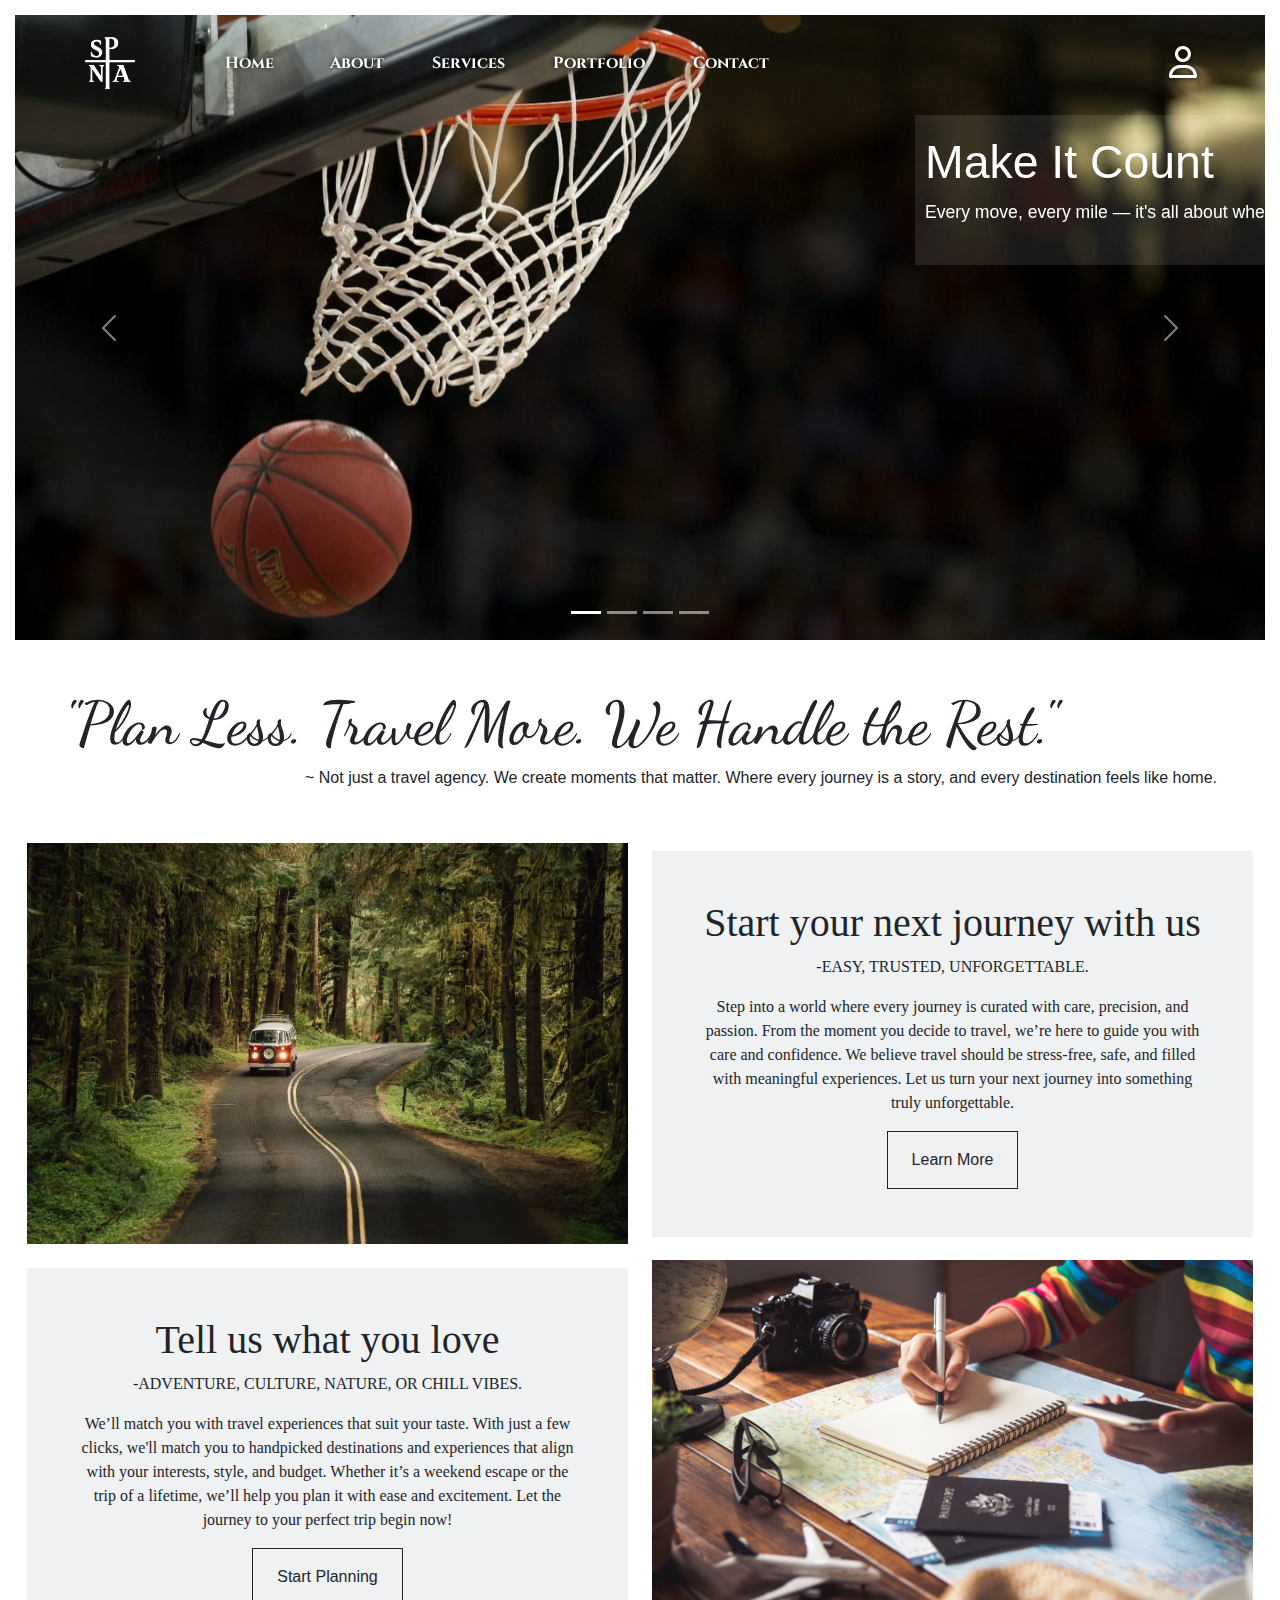
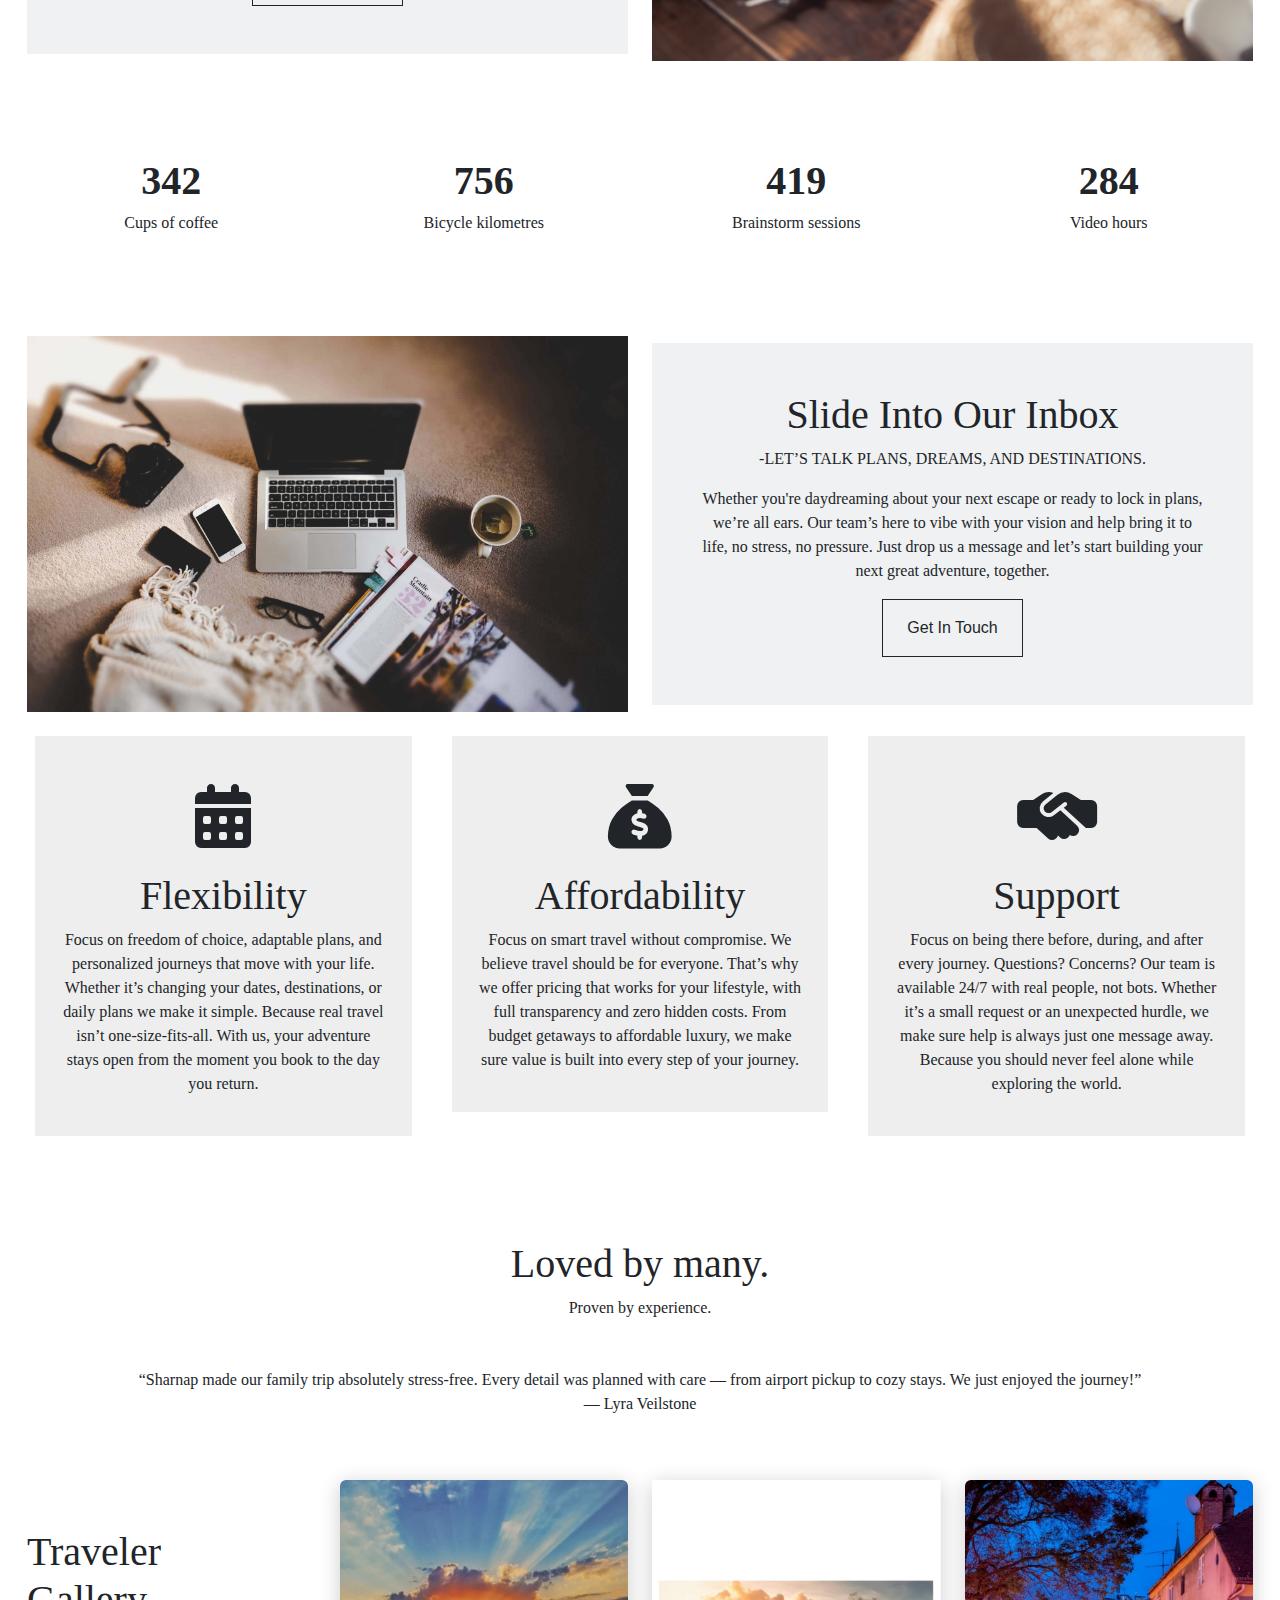
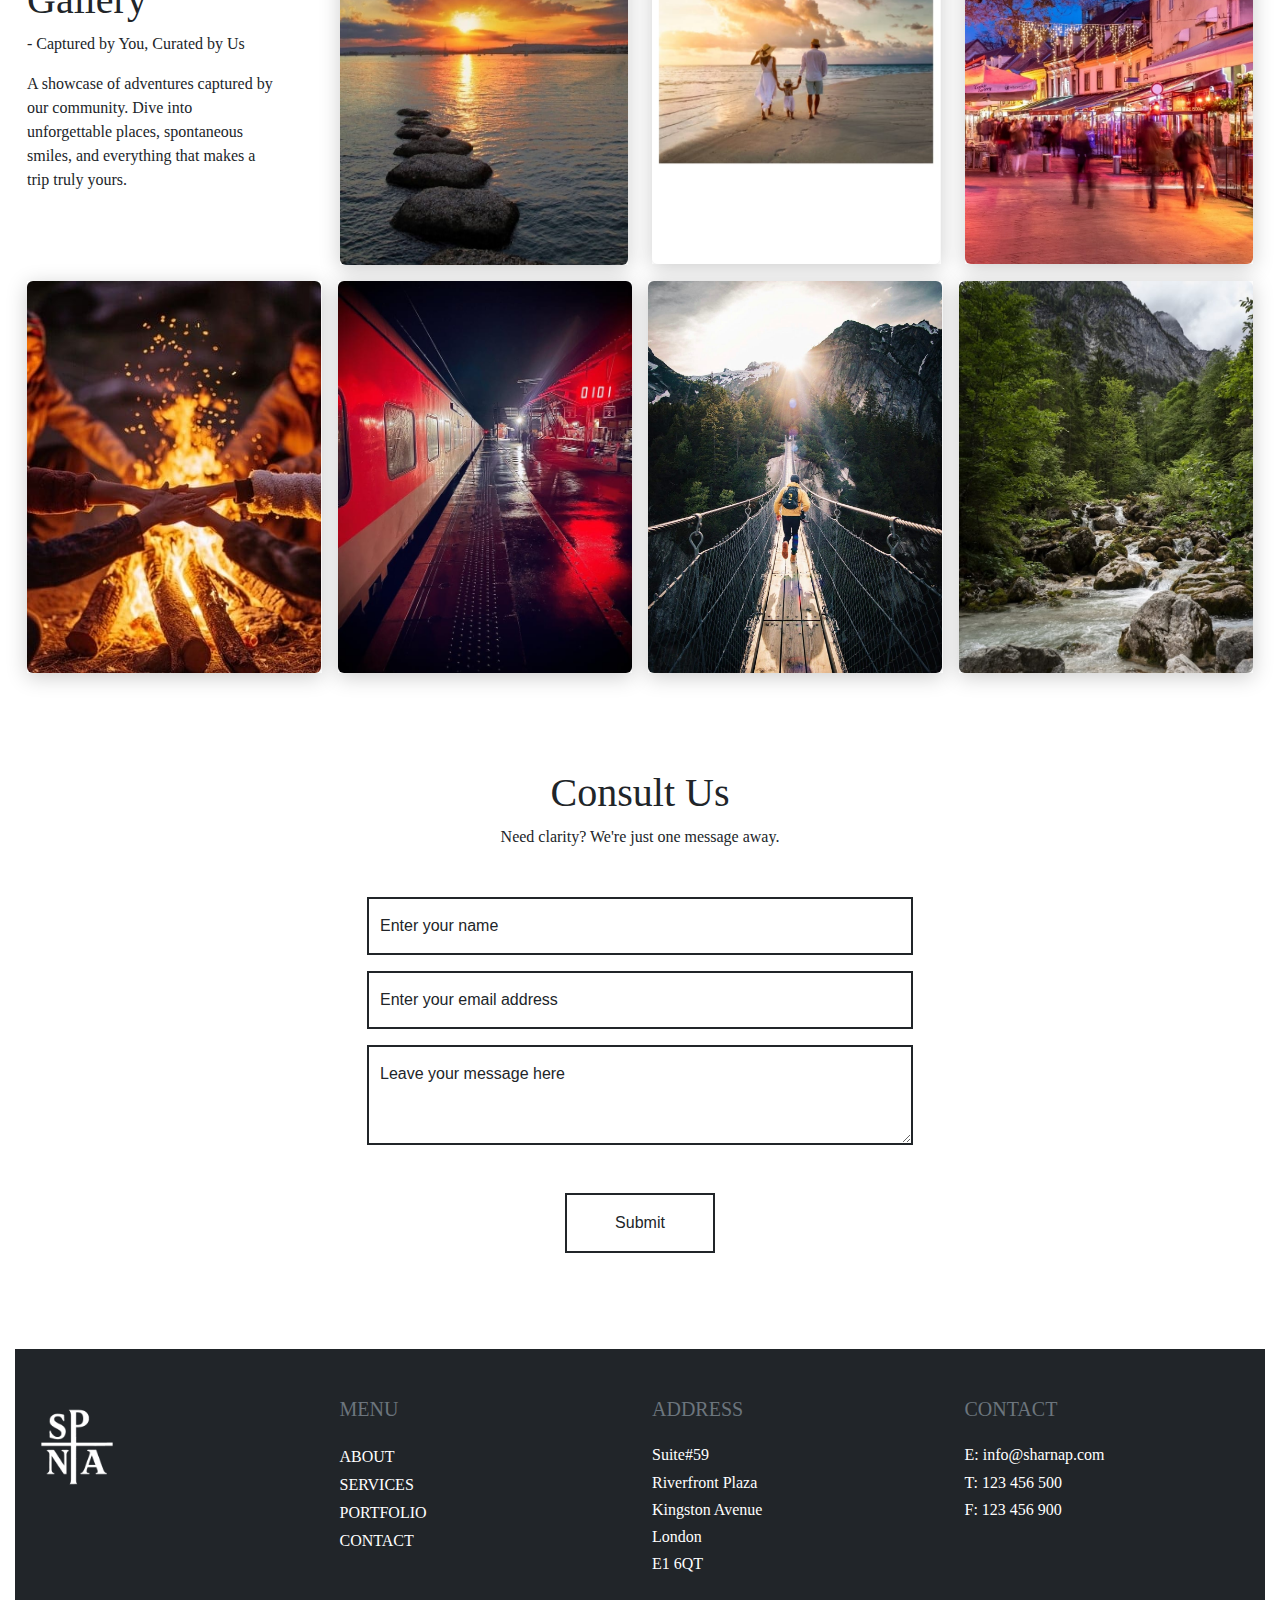
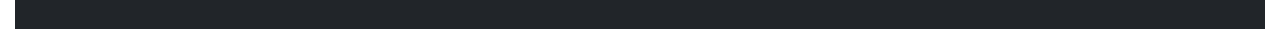
<file: index.html>
<!DOCTYPE html>
<html lang="en">
<head>
  <meta charset="UTF-8" />
  <meta name="viewport" content="width=device-width, initial-scale=1.0"/>
  <title>ExploreEase - Sharnap</title>

  <!-- Bootstrap CSS -->
  <link href="https://cdn.jsdelivr.net/npm/bootstrap@5.3.6/dist/css/bootstrap.min.css" rel="stylesheet"/>

  <!-- Google Font -->
  <link href="https://fonts.googleapis.com/css2?family=Cinzel:wght@600&family=Dancing+Script:wght@500&display=swap" rel="stylesheet"/>

  <!-- Font Awesome -->
  <link rel="stylesheet" href="https://cdnjs.cloudflare.com/ajax/libs/font-awesome/6.7.2/css/all.min.css">

  <!-- Custom CSS -->
  <link rel="stylesheet" href="./CSS/index.css"/>

  <!-- Common Style Sheet -->
  <link rel="stylesheet" href="./CSS/style.css">

</head>
<body>

  <!-- Carousel with Navbar Overlay -->
  <div id="slider" class="carousel slide" data-bs-ride="carousel">
    
    <nav class="navbar navbar-expand-lg  nav">
      <div class="container-fluid">
        <a class="navbar-brand mx-5" href="index.html">
          <img src="./assets/Wlogo.png" alt="Sharnap" height="70" width="70"/>
        </a>
        <button class="navbar-toggler" type="button" data-bs-toggle="collapse" data-bs-target="#navbarNav" aria-controls="navbarNav" aria-expanded="false" aria-label="Toggle navigation">
          <span class="navbar-toggler-icon"></span>
        </button>
        <div class="collapse navbar-collapse" id="navbarNav">
          <!-- Left-side nav items -->
          <ul class="navbar-nav">
            <li class="nav-item mx-4">
              <a class="nav-link active text-light" aria-current="page" href="index.html">Home</a>
            </li>
            <li class="nav-item mx-3">
              <a class="nav-link" href="about.html">About</a>
            </li>
            <li class="nav-item mx-3">
              <a class="nav-link" href="./service.html">Services</a>
            </li>
            <li class="nav-item mx-3">
              <a class="nav-link" href="#portfolio">Portfolio</a>
            </li>
            <li class="nav-item mx-3">
              <a class="nav-link" href="#contact">Contact</a>
            </li>
          </ul>
          <!-- Right-side (user icon) -->
          <ul class="navbar-nav ms-auto">
            <li class="nav-item me-5">
              <a class="nav-link" href="./user.html">
                <i class="fa-regular fa-user fa-2x"></i>
              </a>
            </li>
          </ul>
        </div>
      </div>
    </nav>

    <!-- Indicators -->
    <div class="carousel-indicators">
      <button type="button" data-bs-target="#slider" data-bs-slide-to="0" class="active"></button>
      <button type="button" data-bs-target="#slider" data-bs-slide-to="1"></button>
      <button type="button" data-bs-target="#slider" data-bs-slide-to="2"></button>
      <button type="button" data-bs-target="#slider" data-bs-slide-to="3"></button>
    </div>

    <!-- Carousel Slides -->
    <div class="carousel-inner">
      <div class="carousel-item active" data-bs-interval="3000">
        <img src="./assets/1.jpg" class="d-block w-100 img-fluid" alt="..."/>
        <div class="carousel-caption d-none d-md-block topRight bg-light bg-opacity-10">
          <h5>Make It Count</h5>
          <p>Every move, every mile — it's all about where you land.</p>
        </div>
      </div>
      <div class="carousel-item" data-bs-interval="3000">
        <img src="./assets/2.jpg" class="d-block w-100 img-fluid" alt="..."/>
        <div class="carousel-caption d-none d-md-block text-dark topRight">
          <h5>Seen & Felt</h5>
          <p>Some journeys are captured, others are felt.</p>
        </div>
      </div>
      <div class="carousel-item" data-bs-interval="3000">
        <img src="./assets/4.jpg" class="d-block w-100 img-fluid" alt="..."/>
        <div class="carousel-caption d-none d-md-block topRight text-dark">
          <h5>Feel the Place</h5>
          <p>Some places don’t just look beautiful, they make you feel alive.</p>
        </div>
      </div>
      <div class="carousel-item" data-bs-interval="3000">
        <img src="./assets/5.jpg" class="d-block w-100 img-fluid" alt="..."/>
        <div class="carousel-caption d-none d-md-block topRight">
          <h5>Go Together</h5>
          <p>In the map of memories, family makes every stop worth it.</p>
        </div>
      </div>
    </div>

    <!-- Controls -->
    <button class="carousel-control-prev" type="button" data-bs-target="#slider" data-bs-slide="prev">
      <span class="carousel-control-prev-icon"></span>
    </button>
    <button class="carousel-control-next" type="button" data-bs-target="#slider" data-bs-slide="next">
      <span class="carousel-control-next-icon"></span>
    </button>
  </div>

  <!-- Tagline Section -->
  <div class="p-5">
    <p class="h1 tagLine">"Plan Less. Travel More. We Handle the Rest."</p>
    <p class="h6 text-end">~ Not just a travel agency. We create moments that matter. Where every journey is a story, and every destination feels like home.</p>
  </div>

  <!-- Image + Text Section -->
  <div class="container-fluid">

    <!-- row-1 -->
    <div class="row mb-3">
      <div class="col-md-6">
          <img src="./assets/pic-1.webp" alt="Explore" class="img-fluid" style="width: 100%; height:100%;"/>
      </div>
      <div class="col-md-6 middle ">
        <div class="bg-secondary bg-opacity-10 p-5">
          <p class="h1 fontH">Start your next journey with us</p>
          <p class="mb-3 font" style="text-transform: uppercase;">-easy, trusted, unforgettable.</p>
          <div>
            <p class="font">
              Step into a world where every journey is curated with care, precision, and passion. From the moment you decide to travel, we’re here to guide you with care and confidence. We believe travel should be stress-free, safe, and filled with meaningful experiences. Let us turn your next journey into something truly unforgettable.
            </p>
            <div style="display: flex; justify-content: center;">
              <a href="./about.html" class="btn btn-md btn-outline-dark py-3 px-4 rounded-0">Learn More</a>
            </div>
          </div>
        </div>
      </div>
    </div>

    <!-- row-2 -->
    <div class="row mb-5 pb-5">
      <div class="col-md-6 middle">
        <div class="bg-secondary bg-opacity-10 p-5">
          <p class="h1 fontH">Tell us what you love</p>
          <p class="mb-3 font" style="text-transform: uppercase;">-adventure, culture, nature, or chill vibes.</p>
          <div>
            <p class="font">
              We’ll match you with travel experiences that suit your taste. With just a few clicks, we'll match you to handpicked destinations and experiences that align with your interests, style, and budget. Whether it’s a weekend escape or the trip of a lifetime, we’ll help you plan it with ease and excitement. Let the journey to your perfect trip begin now!
            </p>
            <div style="display: flex; justify-content: center;">
              <a href="./service.html" class="btn btn-md btn-outline-dark py-3 px-4 rounded-0">Start Planning</a>
            </div>
          </div>
        </div>
      </div>
      <div class="col-md-6">
        <img src="./assets/pic-2.png" alt="Explore" class="img-fluid" style="width: 100%; height:100%;"/>
      </div>
    </div>

    <!-- row-3 -->
    <div class="row mb-5 pb-5">
        <div class="col-md-3 middle">
          <div>
            <div class="font fw-bold h1">342</div>
            <div class="font h6">Cups of coffee</div>
          </div>
        </div>
        <div class="col-md-3 middle">
          <div>
            <div class="font fw-bold h1">756</div>
            <div class="font h6">Bicycle kilometres</div>
          </div>
        </div>
        <div class="col-md-3 middle">
          <div>
            <div class="font fw-bold h1">419</div>
            <div class="font h6">Brainstorm sessions</div>
          </div>
        </div>
        <div class="col-md-3 middle">
          <div>
            <div class="font fw-bold h1">284</div>
            <div class="font h6">Video hours</div>
          </div>
        </div>
    </div>

    <!-- row-4 -->
    <div class="row mb-3">
      <div class="col-md-6">
          <img src="./assets/pic-3.jpg" alt="Explore" class="img-fluid" style="width: 100%; height:100%;"/>
      </div>
      <div class="col-md-6 middle ">
        <div class="bg-secondary bg-opacity-10 p-5">
          <p class="h1 fontH">Slide Into Our Inbox</p>
          <p class="mb-3 font" style="text-transform: uppercase;">-Let’s talk plans, dreams, and destinations.</p>
          <div>
            <p class="font">
              Whether you're daydreaming about your next escape or ready to lock in plans, we’re all ears. Our team’s here to vibe with your vision and help bring it to life, no stress, no pressure. Just drop us a message and let’s start building your next great adventure, together.
            </p>
            <div style="display: flex; justify-content: center;">
              <a href="#contact" class="btn btn-md btn-outline-dark py-3 px-4 rounded-0">Get In Touch</a>
            </div>
          </div>
        </div>
      </div>
    </div>

    <!-- row-5 -->
    <div class="row mb-3">
      <div class="col-md-4">
        <div class="m-2 c1">
          <div class=" p-4">
            <div class="text-center my-4 ">
              <i class="fa-solid fa-calendar-days fa-4x"></i>
            </div>
            <p class="h1 fontH text-center">Flexibility</p>
            <p class="font" style="text-align: center;">Focus on freedom of choice, adaptable plans, and personalized journeys that move with your life. Whether it’s changing your dates, destinations, or daily plans we make it simple. Because real travel isn’t one-size-fits-all. With us, your adventure stays open from the moment you book to the day you return.</p>
          </div>
        </div>
      </div>
      <div class="col-md-4">
        <div class="m-2 c2">
          <div class=" p-4">
            <div class="text-center my-4 ">
              <i class="fa-solid fa-sack-dollar fa-4x"></i>
            </div>
            <p class="h1 fontH text-center">Affordability</p>
            <p class="font" style="text-align: center;">Focus on smart travel without compromise. We believe travel should be for everyone. That’s why we offer pricing that works for your lifestyle, with full transparency and zero hidden costs. From budget getaways to affordable luxury, we make sure value is built into every step of your journey.</p>
          </div>
        </div>
      </div>
      <div class="col-md-4">
        <div class="m-2 c3">
          <div class="p-4">
            <div class="text-center my-4 ">
              <i class="fa-solid fa-handshake-simple fa-4x"></i>
            </div>
            <p class="h1 fontH text-center">Support</p>
            <p class="font" style="text-align: center;">Focus on being there before, during, and after every journey. Questions? Concerns? Our team is available 24/7 with real people, not bots. Whether it’s a small request or an unexpected hurdle, we make sure help is always just one message away. Because you should never feel alone while exploring the world.</p>
          </div>
        </div>
      </div>
    </div>
  
  </div>

  <div class="text-center m-5 pt-5 pb-3" id="portfolio">
    <p class="h1 fontH">Loved by many.</p>
    <p class="font mb-5"> Proven by experience.</p>

    <div class="review-wrapper font">
      <div class="quote" id="quoteText">
        “Sharnap made our family trip absolutely stress-free. Every detail was planned with care — from airport pickup to cozy stays. We just enjoyed the journey!”
      </div>
      <div class="name" id="quoteAuthor">
        — Lyra Veilstone
      </div>
    </div>
  </div>

  <div class="container-fluid my-5">
    <!-- Gallery Row-1 -->
    <div class="row g-4 mb-3">
      <!-- Heading -->
      <div class="col-md-3 py-5 pe-5">
        <p class="h1 fontH text-start">Traveler Gallery</p>
        <p class="font text-start">- Captured by You, Curated by Us</p>
        <p class="font text-start">A showcase of adventures captured by our community. Dive into unforgettable places, spontaneous smiles, and everything that makes a trip truly yours.</p>
      </div>
      <!-- Gallery Picture-1 -->
      <div class="col-md-3">
        <div class="img_fade">
          <img src="./assets/img-1.jpg" class="img-fluid rounded shadow-sm" data-bs-toggle="modal" data-bs-target="#galleryModal" data-bs-slide-to="0" />
          <div class="caption">
            <h4 class="fontH">Rise Above</h4>
            <p class="font">A breathtaking silhouette captures the stillness of dawn, where freedom meets the peak of achievement.</p>
          </div>
        </div>
      </div>
      <!-- Gallery Picture-2 -->
      <div class="col-md-3">
        <div class="img_fade">
          <img src="./assets/img-2.jpg" class="img-fluid rounded shadow-sm img_fade" data-bs-toggle="modal" data-bs-target="#galleryModal" data-bs-slide-to="1" />
          <div class="caption">
            <h4 class="fontH">Tides of Togetherness</h4>
            <p class="font">Hand in hand, hearts aligned, memories made where the sea kisses the shore.</p>
          </div>
        </div>
      </div>
      <!-- Gallery Picture-3 -->
      <div class="col-md-3">
        <div class="img_fade">
          <img src="./assets/img-3.jpg" class="img-fluid rounded shadow-sm img_fade" data-bs-toggle="modal" data-bs-target="#galleryModal" data-bs-slide-to="2" />
          <div class="caption">
            <h4 class="fontH">Colors of Culture</h4>
            <p class="font">A kaleidoscope of life vibrant streets filled with stories, flavors, and the pulse of the local soul.</p>
          </div>
        </div>
      </div>
    </div>
    
    <!-- Gallery Row-1 -->
    <div class="row g-3">
      <!-- Gallery Picture-4 -->
      <div class="col-md-3">
        <div class="img_fade">
          <img src="./assets/img-4.jpg" class="img-fluid rounded shadow-sm img_fade" data-bs-toggle="modal" data-bs-target="#galleryModal" data-bs-slide-to="3" />
          <div class="caption">
            <h4 class="fontH">Fireside Moments</h4>
            <p class="font">Stars above, warmth below laughter and connection glowing through the night.</p>
          </div>
        </div>
      </div>
      <!-- Gallery Picture-5 -->
      <div class="col-md-3">
        <div class="img_fade">
          <img src="./assets/img-5.jpg" class="img-fluid rounded shadow-sm img_fade" data-bs-toggle="modal" data-bs-target="#galleryModal" data-bs-slide-to="4" />
          <div class="caption">
            <h4 class="fontH">Through the Glass</h4>
            <p class="font">Stillness in motion. A quiet ride that lets the mind wander beyond the tracks.</p>
          </div>
        </div>
      </div>
      <!-- Gallery Picture-6 -->
      <div class="col-md-3">
        <div class="img_fade">
          <img src="./assets/img-6.jpg" class="img-fluid rounded shadow-sm img_fade" data-bs-toggle="modal" data-bs-target="#galleryModal" data-bs-slide-to="5" />
          <div class="caption">
            <h4 class="fontH">Adrenaline Trails</h4>
            <p class="font">Feel the pulse of the wild every turn a thrill, every heartbeat a victory.</p>
          </div>
        </div>
      </div>
      <!-- Gallery Picture-7 -->
      <div class="col-md-3">
        <div class="img_fade">
          <img src="./assets/img-7.png" class="img-fluid rounded shadow-sm img_fade" data-bs-toggle="modal" data-bs-target="#galleryModal" data-bs-slide-to="6" />
          <div class="caption">
            <h4 class="fontH">Whispers of Wonder</h4>
            <p class="font">Beyond the usual path lies magic untouched the kind only true explorers find.</p>
          </div>
        </div>
      </div>
    </div>

  </div>

  <!-- Modal with Carousel -->
  <div class="modal fade" id="galleryModal" tabindex="-1" aria-hidden="true" >
    <div class="modal-dialog modal-dialog-centered modal-fullscreen-xl-down	">
      <div class="modal-content bg-dark bg-opacity-10">

        <!-- Modal Header -->>
        <div class="modal-header bg-light">
          <h5 class="modal-title">Traveler Gallery</h5>
          <button type="button" class="btn-close" data-bs-dismiss="modal" aria-label="Close"></button>
        </div>

        <!-- Images -->
        <div class="modal-body p-5">
          <div id="galleryCarousel" class="carousel slide" data-bs-ride="carousel">
            <div class="carousel-inner">
              <div class="carousel-item active">
                <img src="./assets/img-1.jpg" class="d-block w-100 img-fluid" alt="...">
              </div>
              <div class="carousel-item">
                <img src="./assets/img-2.jpg" class="d-block w-100 img-fluid" alt="...">
              </div>
              <div class="carousel-item">
                <img src="./assets/img-3.jpg" class="d-block w-100 img-fluid" alt="...">
              </div>
              <div class="carousel-item">
                <img src="./assets/img-4.jpg" class="d-block w-100 img-fluid" alt="...">
              </div>
              <div class="carousel-item">
                <img src="./assets/img-5.jpg" class="d-block w-100 img-fluid" alt="...">
              </div>
              <div class="carousel-item">
                <img src="./assets/img-6.jpg" class="d-block w-100 img-fluid" alt="...">
              </div>
              <div class="carousel-item">
                <img src="./assets/img-7.png" class="d-block w-100 img-fluid" alt="...">
              </div>
            </div>

            <!-- Controls -->
            <button class="carousel-control-prev" type="button" data-bs-target="#galleryCarousel" data-bs-slide="prev">
              <span class="carousel-control-prev-icon"></span>
            </button>
            <button class="carousel-control-next" type="button" data-bs-target="#galleryCarousel" data-bs-slide="next">
              <span class="carousel-control-next-icon"></span>
            </button>

          </div>
        </div>
      </div>
    </div>
  </div>

  <div class="container" id="contact">
    <div class="row">
      <div class="col-md-6 text-center py-5 m-auto">
        <!-- Form Heading -->

        <p class="fontH h1">Consult Us</p>
        <p class="font mb-5">Need clarity? We're just one message away.</p>
         <!--
        <p class="fontH h1">Travel Request Form</p>
        <p class="font mb-5">Your trip, our task.</p> 
          -->
        <!-- Form -->
        <form action="">
          <!-- Name -->
          <div class="form-floating mb-3">
            <input type="text" class="form-control form-control-sm border-dark border-2 rounded-0" id="name" placeholder="Enter your name" name="name">
            <label for="name" class="text-dark">Enter your name</label> 
          </div>
          <!-- Email -->
          <div class="form-floating mb-3">
            <input type="email" class="form-control form-control-sm  border-dark border-2 rounded-0" id="email" placeholder="Enter your email address" name="email">
            <label for="email" class="text-dark">Enter your email address</label>
          </div>
          <!-- Message -->
          <div class="form-floating">
            <textarea class="form-control border-dark border-2 rounded-0" placeholder="Leave your message here" id="msg" style="height: 100px" name="msg"></textarea>
            <label for="msg" class="text-dark">Leave your message here</label>
          </div>
          
          <button type="submit" class="btn btn-outline-dark my-5 py-3 px-5 rounded-0 border-2 border-dark">Submit</button>

        </form>

      </div>
    </div>
  </div>

  <!-- Footer Section -->
  <footer class="bg-dark text-white">
    <div class="container-fluid">
      <div class="row">
        <div class="col-md-3 my-5">
          <div class="d-flex justify-content-between">
            <img src="./assets/Wlogo.png" alt="Sharnap" height="100px" width="100px">
          </div>
        </div>
        <div class="col-md-3 line my-5">
          <p class="font text-secondary h5 mb-4">MENU</p>
          <a href="./about.html" class="font mb-1">ABOUT</a>
          <a href="./service.html" class="font mb-1">SERVICES</a>
          <a href="#portfolio" class="font mb-1">PORTFOLIO</a>
          <a href="#contact" class="font mb-1">CONTACT</a>
        </div>
        <div class="col-md-3 line my-5">
          <p class="font text-secondary h5 mb-4">ADDRESS</p>
          <p class="font h6">Suite#59</p>
          <p class="font h6">Riverfront Plaza</p>
          <p class="font h6">Kingston Avenue</p>
          <p class="font h6">London</p>
          <p class="font h6">E1 6QT</p>
        </div>
        <div class="col-md-3 line my-5">
          <p class="font text-secondary h5 mb-4">CONTACT</p>
          <p class="font h6">E: info@sharnap.com</p>
          <p class="font h6">T: 123 456 500</p>
          <p class="font h6">F: 123 456 900</p>
        </div>
      </div>
    </div>
  </footer>


  <!-- Custom JS -->
   <script src="./JS/app.js"></script>
  
   <!-- Bootstrap Script link -->
  <script src="https://cdn.jsdelivr.net/npm/bootstrap@5.3.7/dist/js/bootstrap.bundle.min.js" integrity="sha384-ndDqU0Gzau9qJ1lfW4pNLlhNTkCfHzAVBReH9diLvGRem5+R9g2FzA8ZGN954O5Q" crossorigin="anonymous"></script>

  <!-- Bootstrap Bundle JS -->
  <script src="https://cdn.jsdelivr.net/npm/bootstrap@5.3.6/dist/js/bootstrap.bundle.min.js"></script>
</body>
</html>
</file>
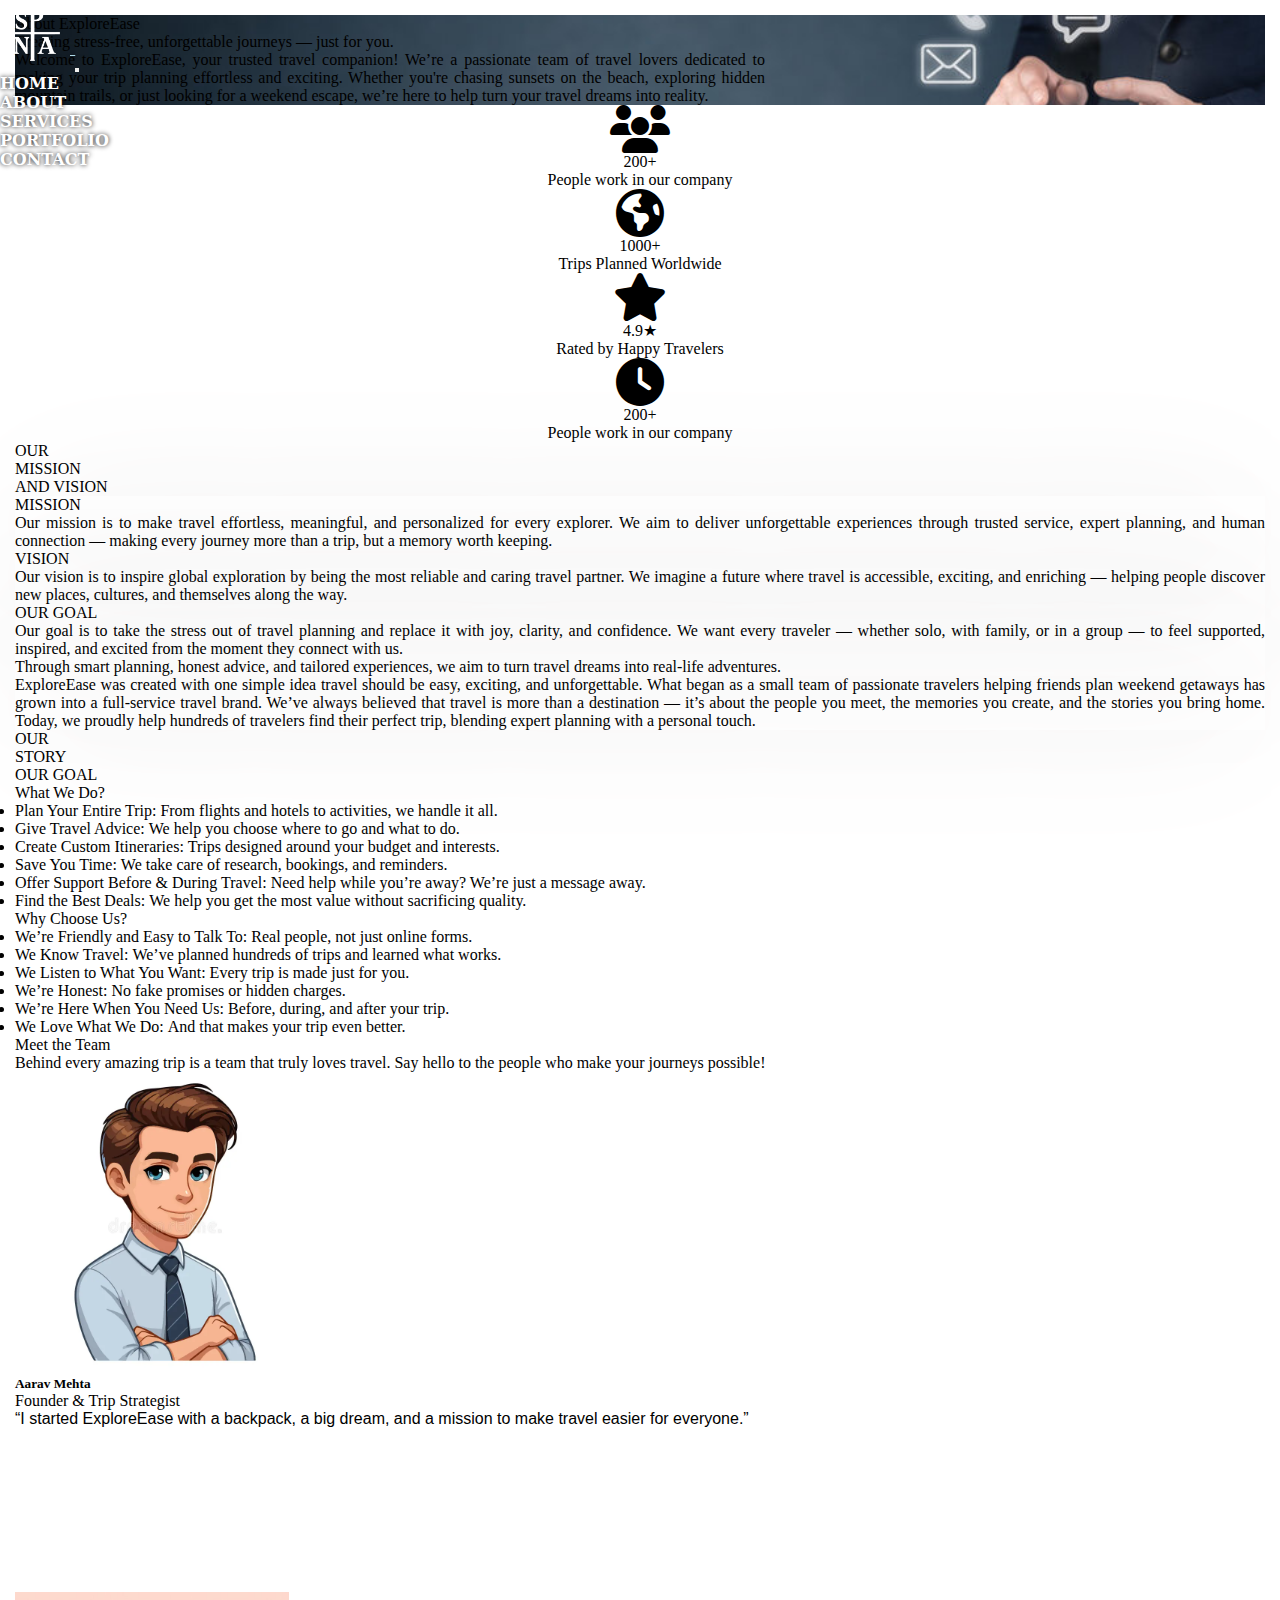
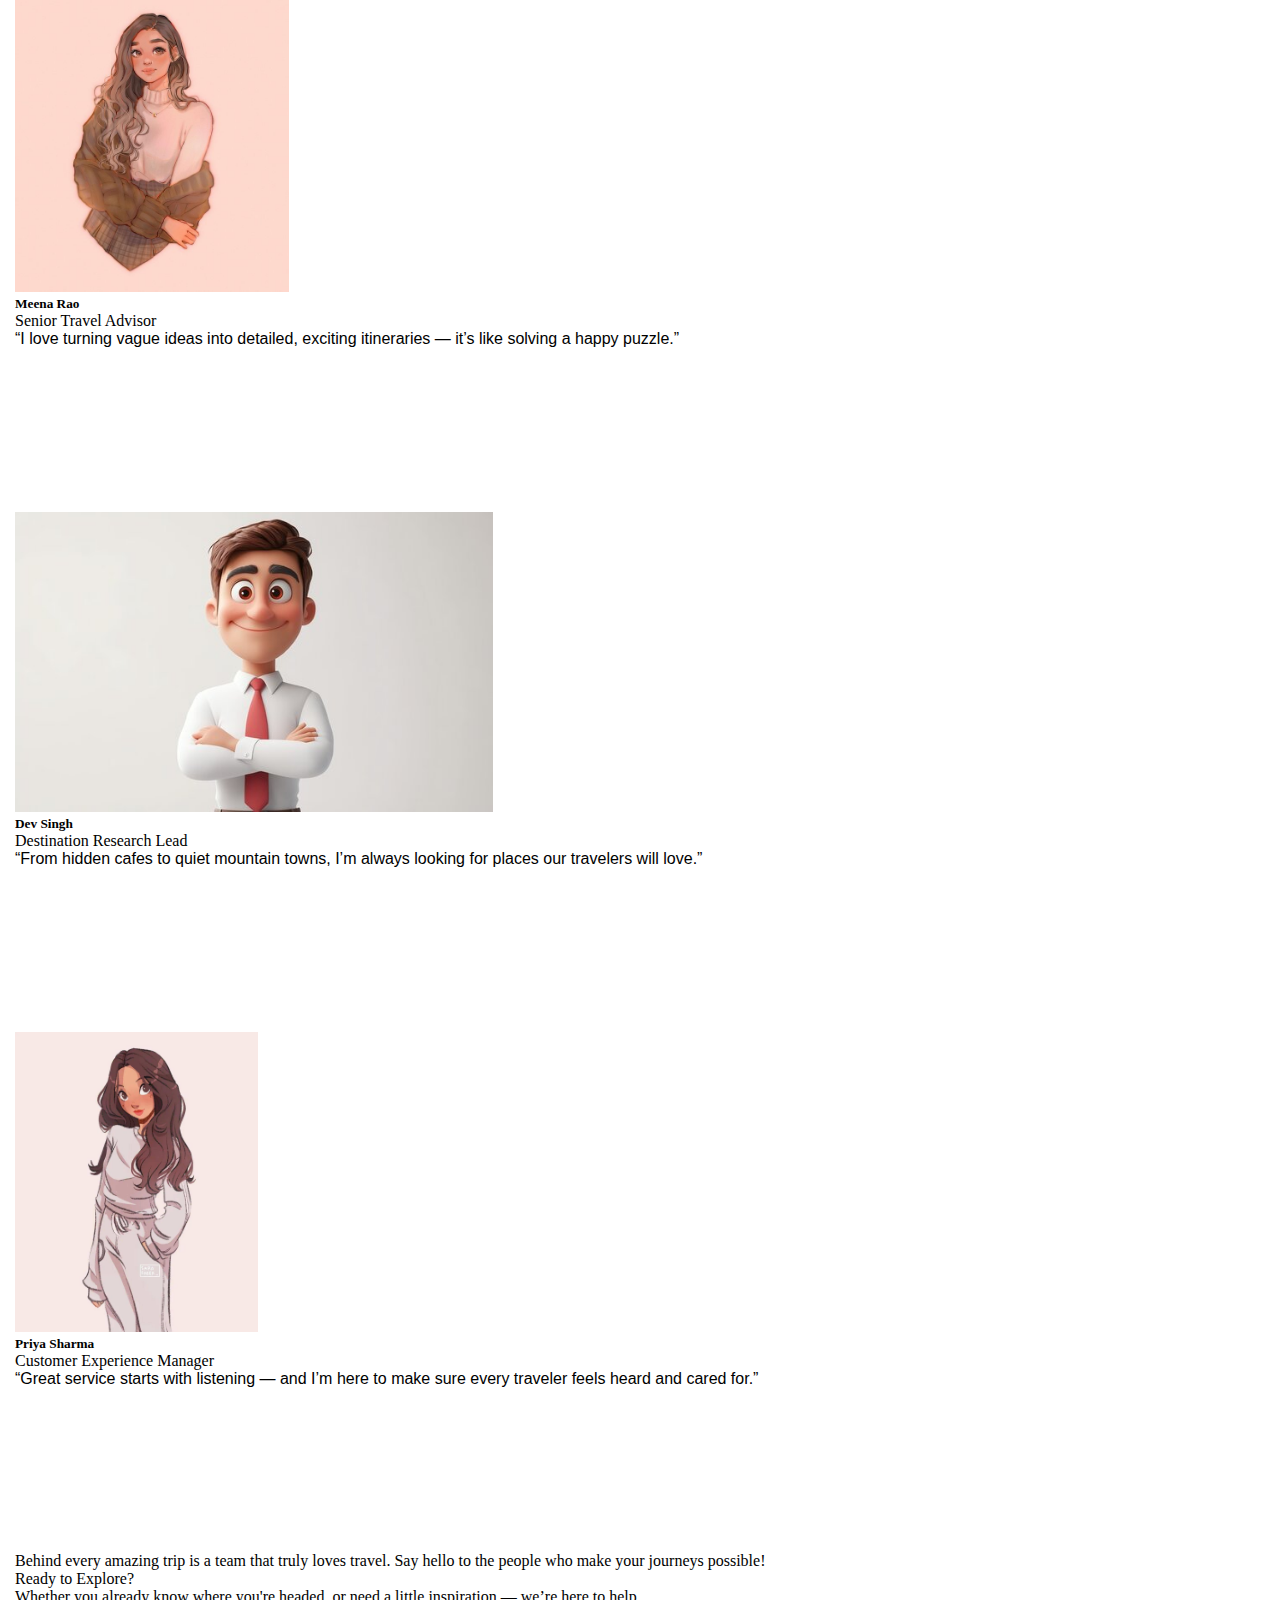
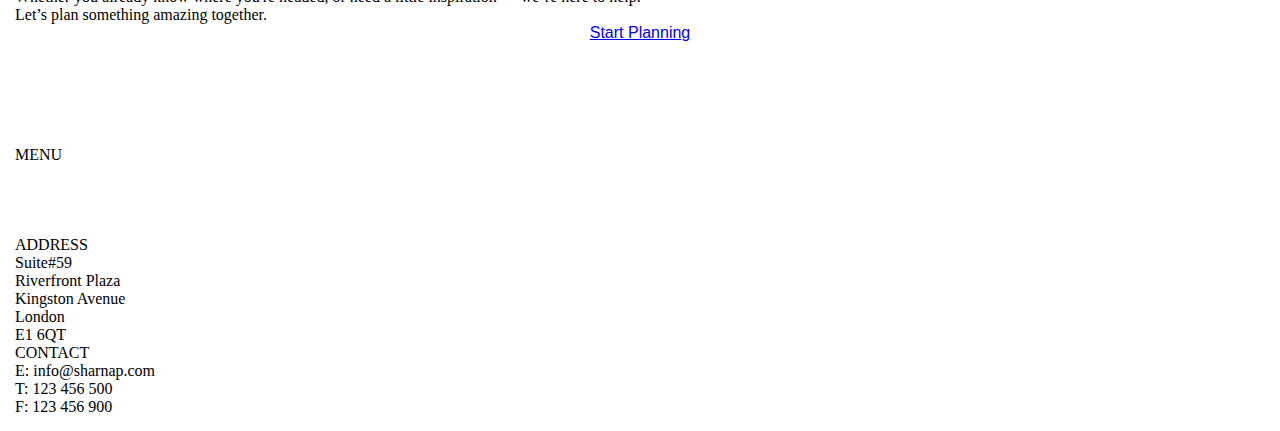
<file: about.html>
<!DOCTYPE html>
<html lang="en">
<head>
    <meta charset="UTF-8">
    <meta name="viewport" content="width=device-width, initial-scale=1.0">
    <title>About Sharnap</title>

    <!-- Bootstrap CDN link-->
    <link href="https://cdn.jsdelivr.net/npm/bootstrap@5.3.7/dist/css/bootstrap.min.css" rel="stylesheet" integrity="sha384-LN+7fdVzj6u52u30Kp6M/trliBMCMKTyK833zpbD+pXdCLuTusPj697FH4R/5mcr" crossorigin="anonymous">

    <!-- Custom stylesheet -->
    <link rel="stylesheet" href="./CSS/about.css">

    <!-- Common stylesheet -->
    <link rel="stylesheet" href="./CSS/style.css">

    <!-- Font Awesome -->
    <link rel="stylesheet" href="https://cdnjs.cloudflare.com/ajax/libs/font-awesome/6.7.2/css/all.min.css">

</head>
<body>
    <!-- About us Header type -->
        <div>
            <!-- Nav bar -->
            <nav class="navbar navbar-expand-lg  nav ">
                <div class="container-fluid">
                    <a class="navbar-brand mx-5" href="index.html">
                        <img src="./assets/Wlogo.png" alt="Sharnap" height="70" width="70"/>
                    </a>
                    <button class="navbar-toggler" type="button" data-bs-toggle="collapse" data-bs-target="#navbarNav" aria-controls="navbarNav" aria-expanded="false" aria-label="Toggle navigation">
                        <span class="navbar-toggler-icon"></span>
                    </button>
                    <div class="collapse navbar-collapse" id="navbarNav">
                        <ul class="navbar-nav">
                            <li class="nav-item mx-4">
                                <a class="nav-link" href="index.html">HOME</a>
                            </li>
                            <li class="nav-item mx-4">
                                <a class="nav-link active text-light" aria-current="page" href="about.html">ABOUT</a>
                            </li>
                            <li class="nav-item mx-4">
                                <a class="nav-link" href="./service.html">SERVICES</a>
                            </li>
                            <li class="nav-item mx-3">
                                <a class="nav-link" href="./index.html">PORTFOLIO</a>
                            </li>
                            <li class="nav-item mx-3">
                                <a class="nav-link" href="./index.html">CONTACT</a>
                            </li>
                        </ul>
                    </div>
                </div>
            </nav>
        
            <div class="box">
                <div class="p-5">
                    <div class="m-5 p-5 border border-start-0 border-end-0 border-top-0 border-3 text-white" style="width: 60%; text-align: justify;">
                        <p class="fontH h1">About ExploreEase</p>
                        <p class="fontH h5 mb-4 text-end">Creating stress-free, unforgettable journeys — just for you.</p>
                        <p class="font h6">Welcome to ExploreEase, your trusted travel companion! We’re a passionate team of travel lovers dedicated to making your trip planning effortless and exciting. Whether you're chasing sunsets on the beach, exploring hidden mountain trails, or just looking for a weekend escape, we’re here to help turn your travel dreams into reality.</p>
                    </div>
                </div>
            </div>

        </div>

    <!-- About Us in short -->
    <div class="container-fluid">
        <div class="row">
            <div class="col-md-3">
                <div class="my-5 middle">
                    <i class="fa-solid fa-users fa-3x"></i>
                    <p class="fontH h1 fw-bold">200+</p>
                    <p class="font">People work in our company</p>
                </div>
            </div>
            <div class="col-md-3">
                <div class="my-5 middle">
                    <i class="fa-solid fa-earth-americas fa-3x"></i>
                    <p class="fontH h1 fw-bold">1000+</p>
                    <p class="font">Trips Planned Worldwide</p>
                </div>
            </div>
            <div class="col-md-3">
                <div class="my-5 middle">
                    <i class="fa-solid fa-star fa-3x"></i>
                    <p class="fontH h1 fw-bold">4.9★</p>
                    <p class="font">Rated by Happy Travelers</p>
                </div>
            </div>
            <div class="col-md-3">
                <div class="my-5 middle">
                    <i class="fa-solid fa-clock fa-3x"></i>
                    <p class="fontH h1 fw-bold">200+</p>
                    <p class="font">People work in our company</p>
                </div>
            </div>
        </div>   
    </div> 

    
    <div class="container">
        <!-- Mission and Vision -->
        <div class="row mb-5">
            <div class="col-md-3 p-5">
                <div class="fontH h1 mt-3">OUR</div>
                <div class="fontH h2">MISSION</div>
                <div class="fontH h2">AND VISION</div>
            </div>
            <div class="col-md-4 box1 me-5 border border-dark border-top-0 border-end-0 border-3">
                <div class="py-5 my-3">
                    <div class="py-2 text-center fontH h1 bg-success text-white">MISSION</div>
                    <div class="font h5 p-3" style="text-align: justify;">Our mission is to make travel effortless, meaningful, and personalized for every explorer. We aim to deliver unforgettable experiences through trusted service, expert planning, and human connection — making every journey more than a trip, but a memory worth keeping.</div>
                </div>
            </div>
            <div class="col-md-4 box1 border border-dark border-bottom-0 border-start-0 border-3">
                <div class="py-5 my-3">
                    <div class="py-2 text-center fontH h1 bg-warning text-white">VISION</div>
                    <div class="font h5 p-3" style="text-align: justify;">Our vision is to inspire global exploration by being the most reliable and caring travel partner. We imagine a future where travel is accessible, exciting, and enriching — helping people discover new places, cultures, and themselves along the way.</div>
                </div>
            </div>
         </div>

         <div class="row mb-5">
            <div class="col-md-4 box1 me-5 border border-dark border-bottom-0 border-end-0 border-3">
                <div class="py-5 my-3">
                    <div class="fontH h1 text-center bg-primary py-2 text-white mb-3">OUR GOAL</div>
                    <div class="font h5 mb-4" style="text-align: justify;">Our goal is to take the stress out of travel planning and replace it with joy, clarity, and confidence. We want every traveler — whether solo, with family, or in a group — to feel supported, inspired, and excited from the moment they connect with us.</div>
                    <div class="font h5" style="text-align: justify;">Through smart planning, honest advice, and tailored experiences, we aim to turn travel dreams into real-life adventures.</div>
                </div>
            </div>
            <div class="col-md-4 box1 border border-dark border-top-0 border-start-0 border-3">
                <div class="font p-5 h5" style="text-align: justify;">
                    <span class="fontH fw-bold h4">ExploreEase was created with one simple idea</span> travel should be easy, exciting, and unforgettable. What began as a small team of passionate travelers helping friends plan weekend getaways has grown into a full-service travel brand. We’ve always believed that travel is more than a destination — it’s about the people you meet, the memories you create, and the stories you bring home. Today, we proudly help hundreds of travelers find their perfect trip, blending expert planning with a personal touch.
                </div>
            </div>
            <div class="col-md-3 p-5">
                <div class="fontH h1 mt-3">OUR</div>
                <div class="fontH h2">STORY</div>
                <div class="fontH h2">OUR GOAL</div>
            </div>
        </div>

        <!-- What do we do? ... Why Choose us?  -->
        <div class="row mb-5 bg-secondary bg-opacity-10">
            <div class="col-md-6 border border-3 border-secondary border-end-0 border-start-0">
                <div class="p-5 " style="text-align: justify">
                    <p class="fontH h1 text-center mb-3">What We Do?</p>
                    <ul style="list-style-type: disc;">
                        <li class="font h5"><span class="fontH h5 fw-bold">Plan Your Entire Trip: </span>From flights and hotels to activities, we handle it all.</li>
                        <li class="font h5"><span class="fontH h5 fw-bold">Give Travel Advice: </span>We help you choose where to go and what to do.</li>
                        <li class="font h5"><span class="fontH h5 fw-bold">Create Custom Itineraries: </span>Trips designed around your budget and interests.</li>
                        <li class="font h5"><span class="fontH h5 fw-bold">Save You Time: </span>We take care of research, bookings, and reminders.</li>
                        <li class="font h5"><span class="fontH h5 fw-bold">Offer Support Before & During Travel: </span>Need help while you’re away? We’re just a message away.</li>
                        <li class="font h5"><span class="fontH h5 fw-bold">Find the Best Deals: </span>We help you get the most value without sacrificing quality.</li>
                    </ul>
                </div>
            </div>
            <div class="col-md-6 border border-secondary border-3 border-start-0 border-end-0">
                <div class="p-5" style="text-align: justify">
                    <p class="fontH h1 text-center mb-3">Why Choose Us?</p>
                    <ul style="list-style-type: disc;">
                        <li class="font h5"><span class="fontH h5 fw-bold">We’re Friendly and Easy to Talk To: </span>Real people, not just online forms.</li>
                        <li class="font h5"><span class="fontH h5 fw-bold">We Know Travel: </span>We’ve planned hundreds of trips and learned what works.</li>
                        <li class="font h5"><span class="fontH h5 fw-bold">We Listen to What You Want: </span>Every trip is made just for you.</li>
                        <li class="font h5"><span class="fontH h5 fw-bold">We’re Honest: </span>No fake promises or hidden charges.</li>
                        <li class="font h5"><span class="fontH h5 fw-bold">We’re Here When You Need Us: </span>Before, during, and after your trip.</li>
                        <li class="font h5"><span class="fontH h5 fw-bold">We Love What We Do: </span>And that makes your trip even better.</li>
                    </ul>
                </div>
            </div>
        </div>

        <!-- Meet the Team -->
        <div class="row">
            <div class="fontH h1 text-center">Meet the Team</div>
            <div class="font text-center mb-5">Behind every amazing trip is a team that truly loves travel. Say hello to the people who make your journeys possible!</div>
            <div class="col-lg-3 col-md-6">
                <div class="mb-5">
                    <div class="card" style="width: auto; height: 520px;">
                        <img src="./assets/b1.webp" class="card-img-top" alt="Employee-1" height="300px">
                        <div class="card-body">
                            <h5 class="card-title fontH h2">Aarav Mehta</h5>
                            <p class="font fw-bold">Founder & Trip Strategist</p>
                            <p class="card-text">“I started ExploreEase with a backpack, a big dream, and a mission to make travel easier for everyone.”</p>
                        </div>
                    </div>
                </div>
            </div>
            <div class="col-lg-3 col-md-6">
                <div class="mb-5">
                    <div class="card" style="width: auto; height: 520px;">
                        <img src="./assets/g1.jpg" class="card-img-top" alt="Employee-1" height="300px">
                        <div class="card-body">
                            <h5 class="card-title fontH h2">Meena Rao</h5>
                            <p class="font fw-bold">Senior Travel Advisor</p>
                            <p class="card-text">“I love turning vague ideas into detailed, exciting itineraries — it’s like solving a happy puzzle.”</p>
                        </div>
                    </div>
                </div>
            </div>
            <div class="col-lg-3 col-md-6">
                <div class="mb-5">
                    <div class="card" style="width: auto; height: 520px;">
                        <img src="./assets/b2.jpg" class="card-img-top" alt="Employee-1" height="300px">
                        <div class="card-body">
                            <h5 class="card-title fontH h2">Dev Singh</h5>
                            <p class="font fw-bold">Destination Research Lead</p>
                            <p class="card-text">“From hidden cafes to quiet mountain towns, I’m always looking for places our travelers will love.”</p>
                        </div>
                    </div>
                </div>
            </div>
            <div class="col-lg-3 col-md-6">
                <div class="mb-5">
                    <div class="card" style="width: auto; height: 520px;">
                        <img src="./assets/g2.jpg" class="card-img-top" alt="Employee-1" height="300px">
                        <div class="card-body">
                            <h5 class="card-title fontH h2">Priya Sharma</h5>
                            <p class="font fw-bold">Customer Experience Manager</p>
                            <p class="card-text">“Great service starts with listening — and I’m here to make sure every traveler feels heard and cared for.”</p>
                        </div>
                    </div>
                </div>
            </div>
            <div class="font text-center mb-5">Behind every amazing trip is a team that truly loves travel. Say hello to the people who make your journeys possible!</div>
        </div>
    </div>

    <!-- Ready to explore? -->
    <div id="getInTouch">
        <div class="fontH text-center h1 fw-bold">Ready to Explore?</div>
        <div class="fontH text-center h5">Whether you already know where you're headed, or need a little inspiration — we’re here to help.</div>
        <div class="fontH text-center h5 mb-5">Let’s plan something amazing together.</div>
        <div class="middle">
            <a href="./service.html" class="btn btn-outline-success rounded-0 text-center mb-5 py-3 px-4">Start Planning</a>
        </div>
    </div>

    <!-- Footer section -->
    <footer class="bg-dark text-white">
        <div class="container-fluid">
            <div class="row">
                <div class="col-md-3 my-5">
                    <div class="d-flex justify-content-between">
                        <img src="./assets/Wlogo.png" alt="Sharnap" height="100px" width="100px">
                    </div>
                </div>
                <div class="col-md-3 line my-5">
                    <p class="font text-secondary h5 mb-4">MENU</p>
                    <a href="./index.html" class="font mb-1">HOME</a>
                    <a href="./service.html" class="font mb-1">SERVICES</a>
                    <a href="./index.html" class="font mb-1">PORTFOLIO</a>
                    <a href="./index.html" class="font mb-1">CONTACT</a>
                </div>
                <div class="col-md-3 line my-5">
                    <p class="font text-secondary h5 mb-4">ADDRESS</p>
                    <p class="font h6">Suite#59</p>
                    <p class="font h6">Riverfront Plaza</p>
                    <p class="font h6">Kingston Avenue</p>
                    <p class="font h6">London</p>
                    <p class="font h6">E1 6QT</p>
                </div>
                <div class="col-md-3 line my-5">
                    <p class="font text-secondary h5 mb-4">CONTACT</p>
                    <p class="font h6">E: info@sharnap.com</p>
                    <p class="font h6">T: 123 456 500</p>
                    <p class="font h6">F: 123 456 900</p>
                </div>
            </div>
        </div>
    </footer>

    <!-- Bootstrap Script link -->
    <script src="https://cdn.jsdelivr.net/npm/bootstrap@5.3.7/dist/js/bootstrap.bundle.min.js" integrity="sha384-ndDqU0Gzau9qJ1lfW4pNLlhNTkCfHzAVBReH9diLvGRem5+R9g2FzA8ZGN954O5Q" crossorigin="anonymous"></script>

</body>
</html>
</file>
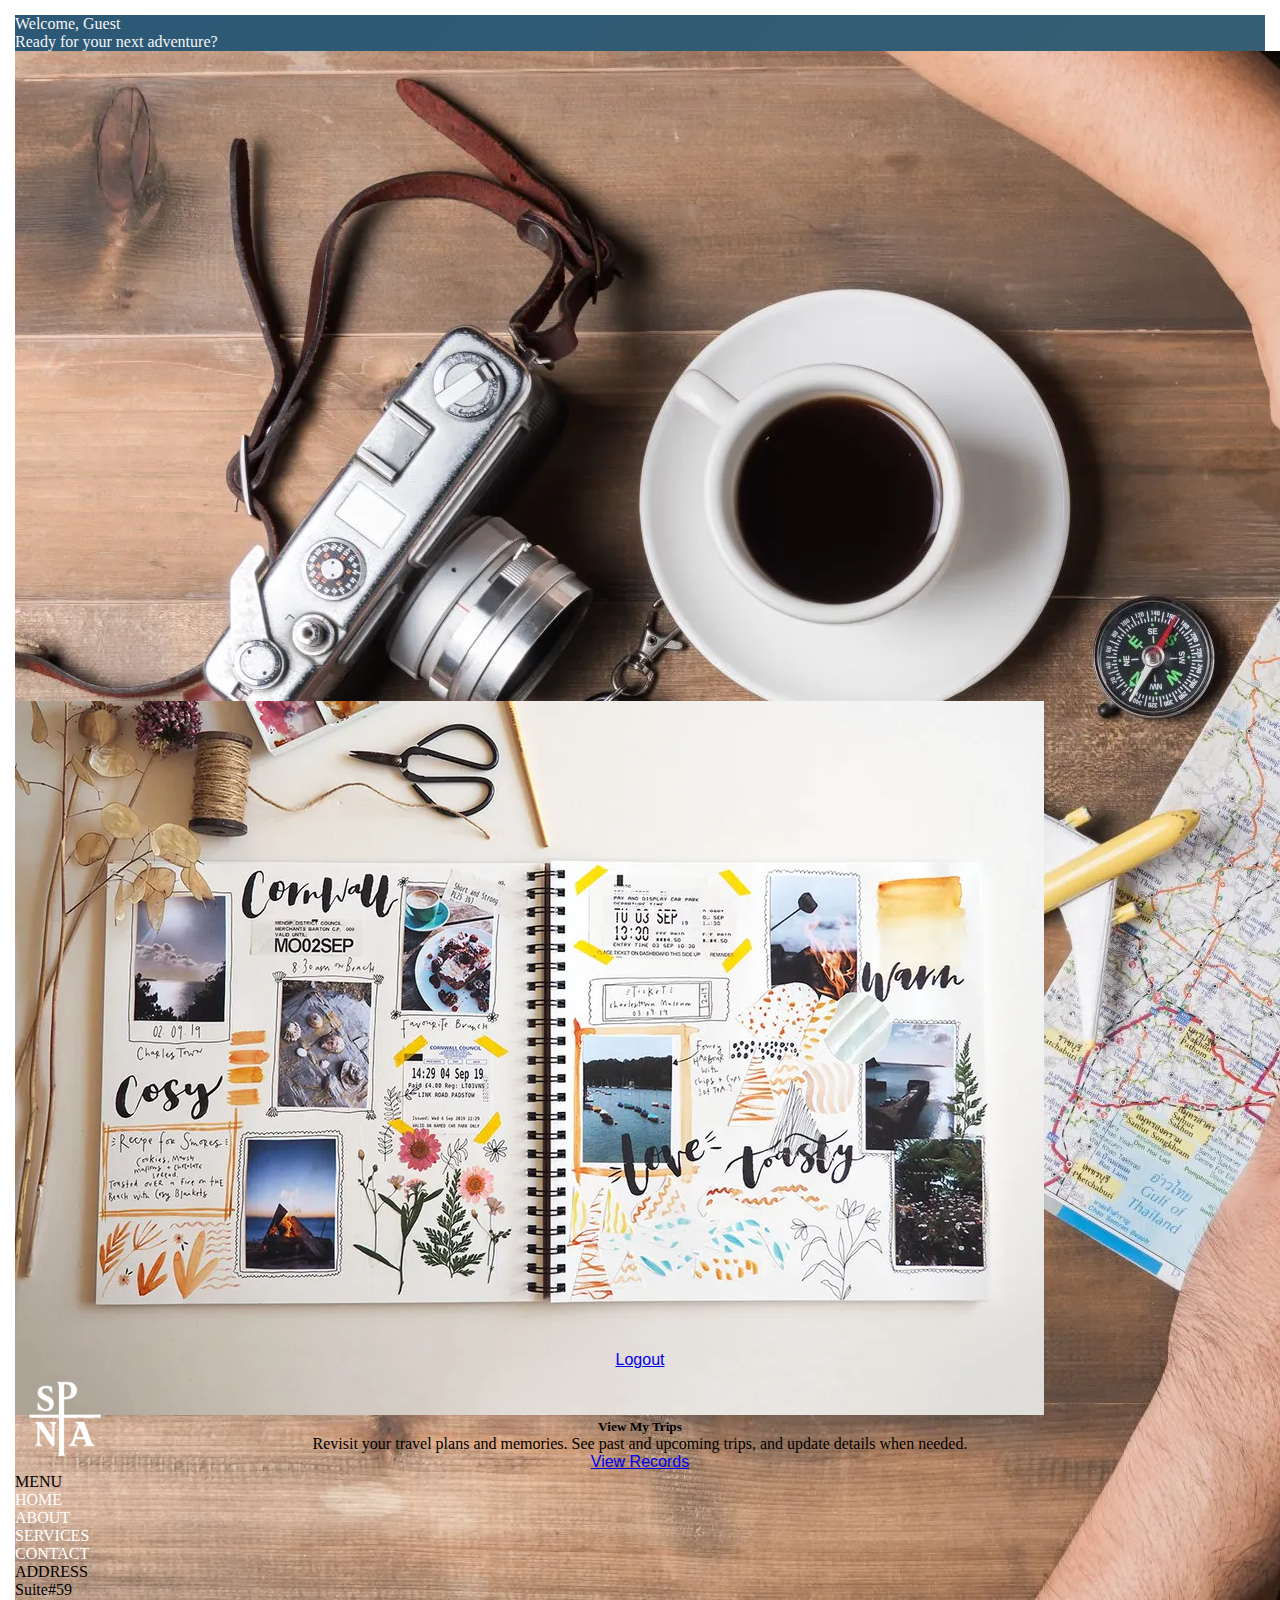
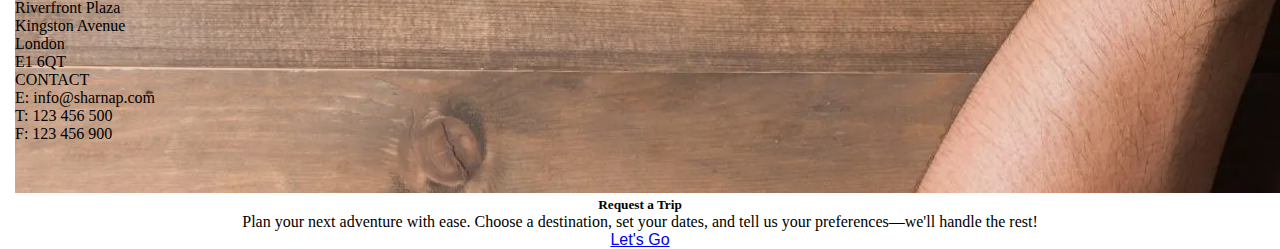
<file: dashBoard.html>
<!DOCTYPE html>
<html lang="en">
<head>
    <meta charset="UTF-8">
    <meta name="viewport" content="width=device-width, initial-scale=1.0">
    <title>DashBoard</title>

    <!-- Bootstrap CDN link-->
    <link href="https://cdn.jsdelivr.net/npm/bootstrap@5.3.7/dist/css/bootstrap.min.css" rel="stylesheet" integrity="sha384-LN+7fdVzj6u52u30Kp6M/trliBMCMKTyK833zpbD+pXdCLuTusPj697FH4R/5mcr" crossorigin="anonymous">

    <!-- Common stylesheet -->
    <link rel="stylesheet" href="./CSS/style.css">

    <!-- Font Awesome -->
    <link rel="stylesheet" href="https://cdnjs.cloudflare.com/ajax/libs/font-awesome/6.7.2/css/all.min.css">
<style>  
.middle {
    display: flex;
    flex-direction: column;
    align-items: center;  
    justify-content: center;
}

.welcome {
    background: linear-gradient(-45deg,
    #4b6cb7,   /* deep blue */
    #182848,   /* navy-black */
    #355c7d,   /* dusty blue */
    #6c5b7b,   /* muted purple */
    #2c3e50,   /* midnight slate */
    #3a6073,   /* blue-gray */
    #2b5876    /* steel blue */
  );
  background-size: 800% 800%;
  animation: meltGradient 40s ease-in-out infinite;
  color: #f5f5f5;
}
@keyframes meltGradient {
  0% {
    background-position: 0% 50%;
  }
  25% {
    background-position: 50% 50%;
  }
  50% {
    background-position: 100% 50%;
  }
  75% {
    background-position: 50% 50%;
  }
  100% {
    background-position: 0% 50%;
  }
}
</style>

</head>
<body>

    <div class="bg-dark text-white text-center p-5 welcome mb-3">
        <p class="mt-5 pt-3 h1 fontH">Welcome, <span id="name"></span></p>
        <p class="mb-5 pt-3 h4 font">Ready for your next adventure?</p>
    </div>

    <div class="container">
      <div class="row my-5">
        <div class="col-md-6 p-5">
          <div class="card" style="width: auto; height: 650px;">
            <img src="./assets/d1.jpg" class="card-img-top img-fluid" alt="Travel_request">
            <div class="card-body middle">  
              <h5 class="card-title fontH h1">Request a Trip</h5>
              <p class="card-text font text-center mb-4">Plan your next adventure with ease. Choose a destination, set your dates, and tell us your preferences—we'll handle the rest!</p>
              <a href="./tripRequestForm.html" class="btn btn-outline-warning btn-lg px-5 py-2 rounded-0 mb-3">Let's Go</a>
            </div>
          </div>
        </div>

        <div class="col-md-6 p-5">
          <div class="card" style="width: auto; height: 650px;">
            <img src="./assets/d2.webp" class="card-img-top img-fluid" alt="Travel_list">
            <div class="card-body middle">
              <h5 class="card-title fontH h1">View My Trips</h5>
              <p class="card-text font text-center mb-4">Revisit your travel plans and memories. See past and upcoming trips, and update details when needed.</p>
              <a href="./disp.html" class="btn btn-outline-success btn-lg px-5 py-2 rounded-0 mb-3">View Records</a>
            </div>
          </div>
        </div>
      </div>
    </div>
    
    <div class="middle">
      <a href="./user.html" class="btn btn-outline-danger btn-lg px-5 py-2 rounded-0 mb-5">Logout</a>
    </div>


    <!-- Footer section -->
    <footer class="bg-dark text-white">
        <div class="container-fluid">
            <div class="row">
                <div class="col-md-3 my-5">
                    <div class="d-flex justify-content-between">
                        <img src="./assets/Wlogo.png" alt="Sharnap" height="100px" width="100px">
                    </div>
                </div>
                <div class="col-md-3 line my-5">
                    <p class="font text-secondary h5 mb-4">MENU</p>
                    <a href="./index.html" class="font mb-1">HOME</a>
                    <a href="./about.html" class="font mb-1">ABOUT</a>
                    <a href="./service.html" class="font mb-1">SERVICES</a>
                    <a href="./index.html" class="font mb-1">CONTACT</a>
                </div>
                <div class="col-md-3 line my-5">
                    <p class="font text-secondary h5 mb-4">ADDRESS</p>
                    <p class="font h6">Suite#59</p>
                    <p class="font h6">Riverfront Plaza</p>
                    <p class="font h6">Kingston Avenue</p>
                    <p class="font h6">London</p>
                    <p class="font h6">E1 6QT</p>
                </div>
                <div class="col-md-3 line my-5">
                    <p class="font text-secondary h5 mb-4">CONTACT</p>
                    <p class="font h6">E: info@sharnap.com</p>
                    <p class="font h6">T: 123 456 500</p>
                    <p class="font h6">F: 123 456 900</p>
                </div>
            </div>
        </div>
    </footer>

    <script>
      let n = document.querySelector("#name");
      const name = localStorage.getItem("username");
      
      if (name) {
        n.textContent = name;
      } else {
        n.textContent = "Guest";
      }
    </script>

</body>
</html>
</file>
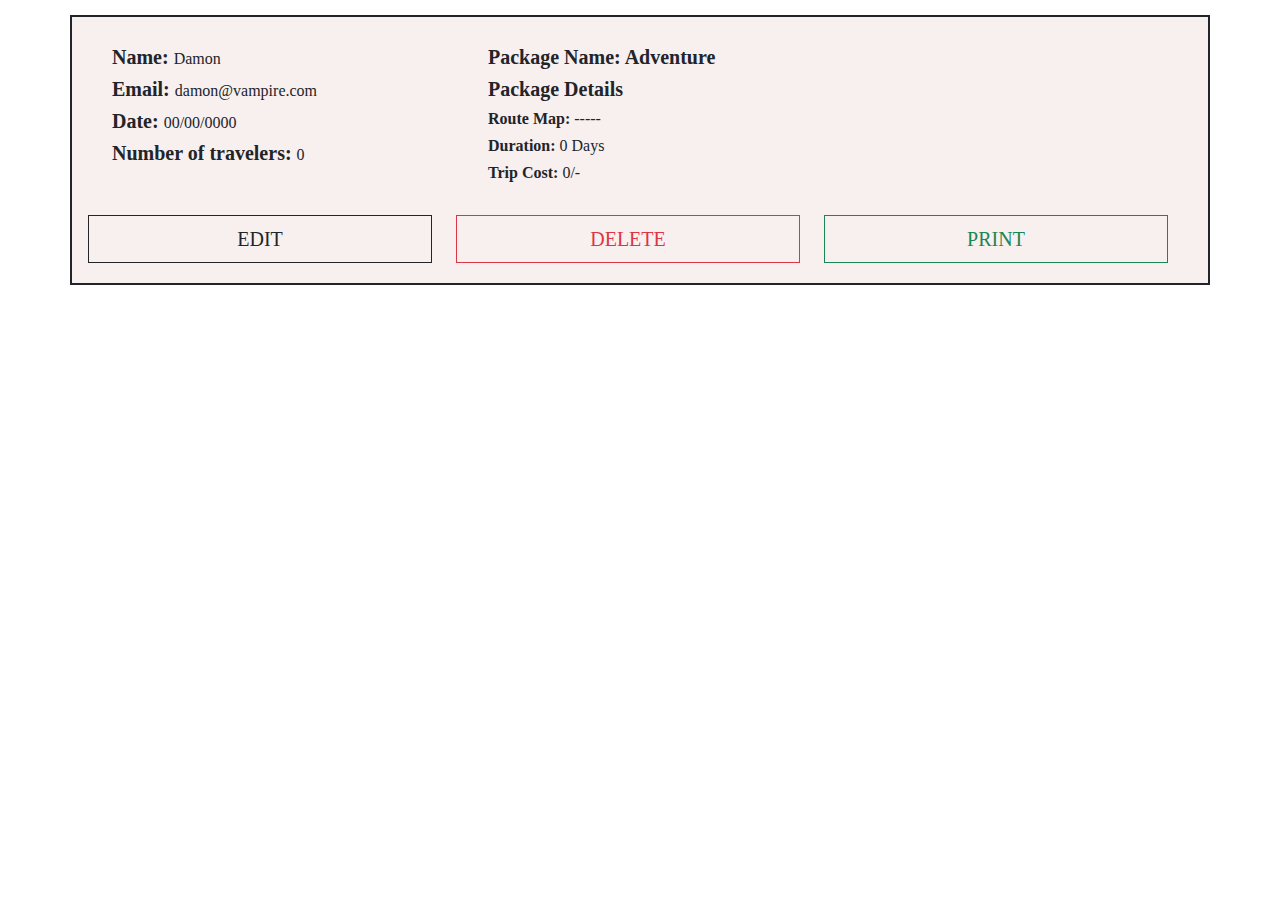
<file: disp.html>
<!DOCTYPE html>
<html lang="en">
<head>
    <meta charset="UTF-8">
    <meta name="viewport" content="width=device-width, initial-scale=1.0">
    <title>Records</title>

    <!-- Bootstrap CSS -->
    <link href="https://cdn.jsdelivr.net/npm/bootstrap@5.3.6/dist/css/bootstrap.min.css" rel="stylesheet"/>

    <!-- Google Font -->
    <link href="https://fonts.googleapis.com/css2?family=Cinzel:wght@600&family=Dancing+Script:wght@500&display=swap" rel="stylesheet"/>

    <!-- Font Awesome -->
    <link rel="stylesheet" href="https://cdnjs.cloudflare.com/ajax/libs/font-awesome/6.7.2/css/all.min.css">

    <!-- Common Style Sheet -->
    <link rel="stylesheet" href="./CSS/style.css">

    <style>
        .hover:hover {
            box-shadow: 0px 0px 15px slategrey;
        }
        
        .middle {
            display: flex;
            flex-direction: column;
            align-items: center;
            justify-content: center;
        }

        a {
            text-decoration: none;
            color: black;
        }

        .bg {
            background-color: rgba(165, 42, 42, 0.075);
        }

    </style>

</head>
<body>
    <div>
        <div class="container">
            <div class="row p-1 bg mb-3 border border-dark border-2 hover">
                <div class="col-4">
                    <div class="p-4">
                        <!-- Name, Email -->
                        <p class="fontH h5 fw-bold">Name: <span id="dname" class="font h6">Damon</span></p>
                        <p class="fontH h5 fw-bold">Email: <span id="demail" class="font h6">damon@vampire.com</span></p>
                        
                        <!-- Date and numberOfTravelers -->
                        <p class="fontH h5 fw-bold">Date: <span id="ddate" class="font h6">00/00/0000</span></p>
                        <p class="fontH h5 fw-bold">Number of travelers: <span id="dn" class="font h6">0</span></p>
                    </div>
                </div>
                <div class="col-8">
                    <!-- Package -->
                    <div class="p-4">
                        <p class="fontH h5 fw-bold">Package Name: <span class="dpn" class="font h6">Adventure</span></p>
                        <p class="fontH h5 fw-bold">Package Details</p>
                        <p class="fontH h6 fw-bold">Route Map: <span id="dp1" class="font h6">-----</span></p>
                        <p class="fontH h6 fw-bold">Duration: <span id="dp2" class="font h6">0 Days</span></p>
                        <p class="fontH h6 fw-bold">Trip Cost: <span id="dp3" class="font h6">0/-</span></p>
                    </div>
                </div>

                <div class="row fontH mb-3">
                    <div class="col-4"><a href="" id="edit" class="btn btn-lg btn-outline-dark w-100 h-100 d-block rounded-0">EDIT</a></div>
                    <div class="col-4"><a href="" id="del" class="btn btn-lg btn-outline-danger w-100 h-100 d-block rounded-0">DELETE</a></div>
                    <div class="col-4"><a href="" id="print" class="btn btn-lg btn-outline-success w-100 h-100 d-block rounded-0">PRINT</a></div>
                </div>
            </div>
        </div>
    </div>
</body>
</html>
</file>
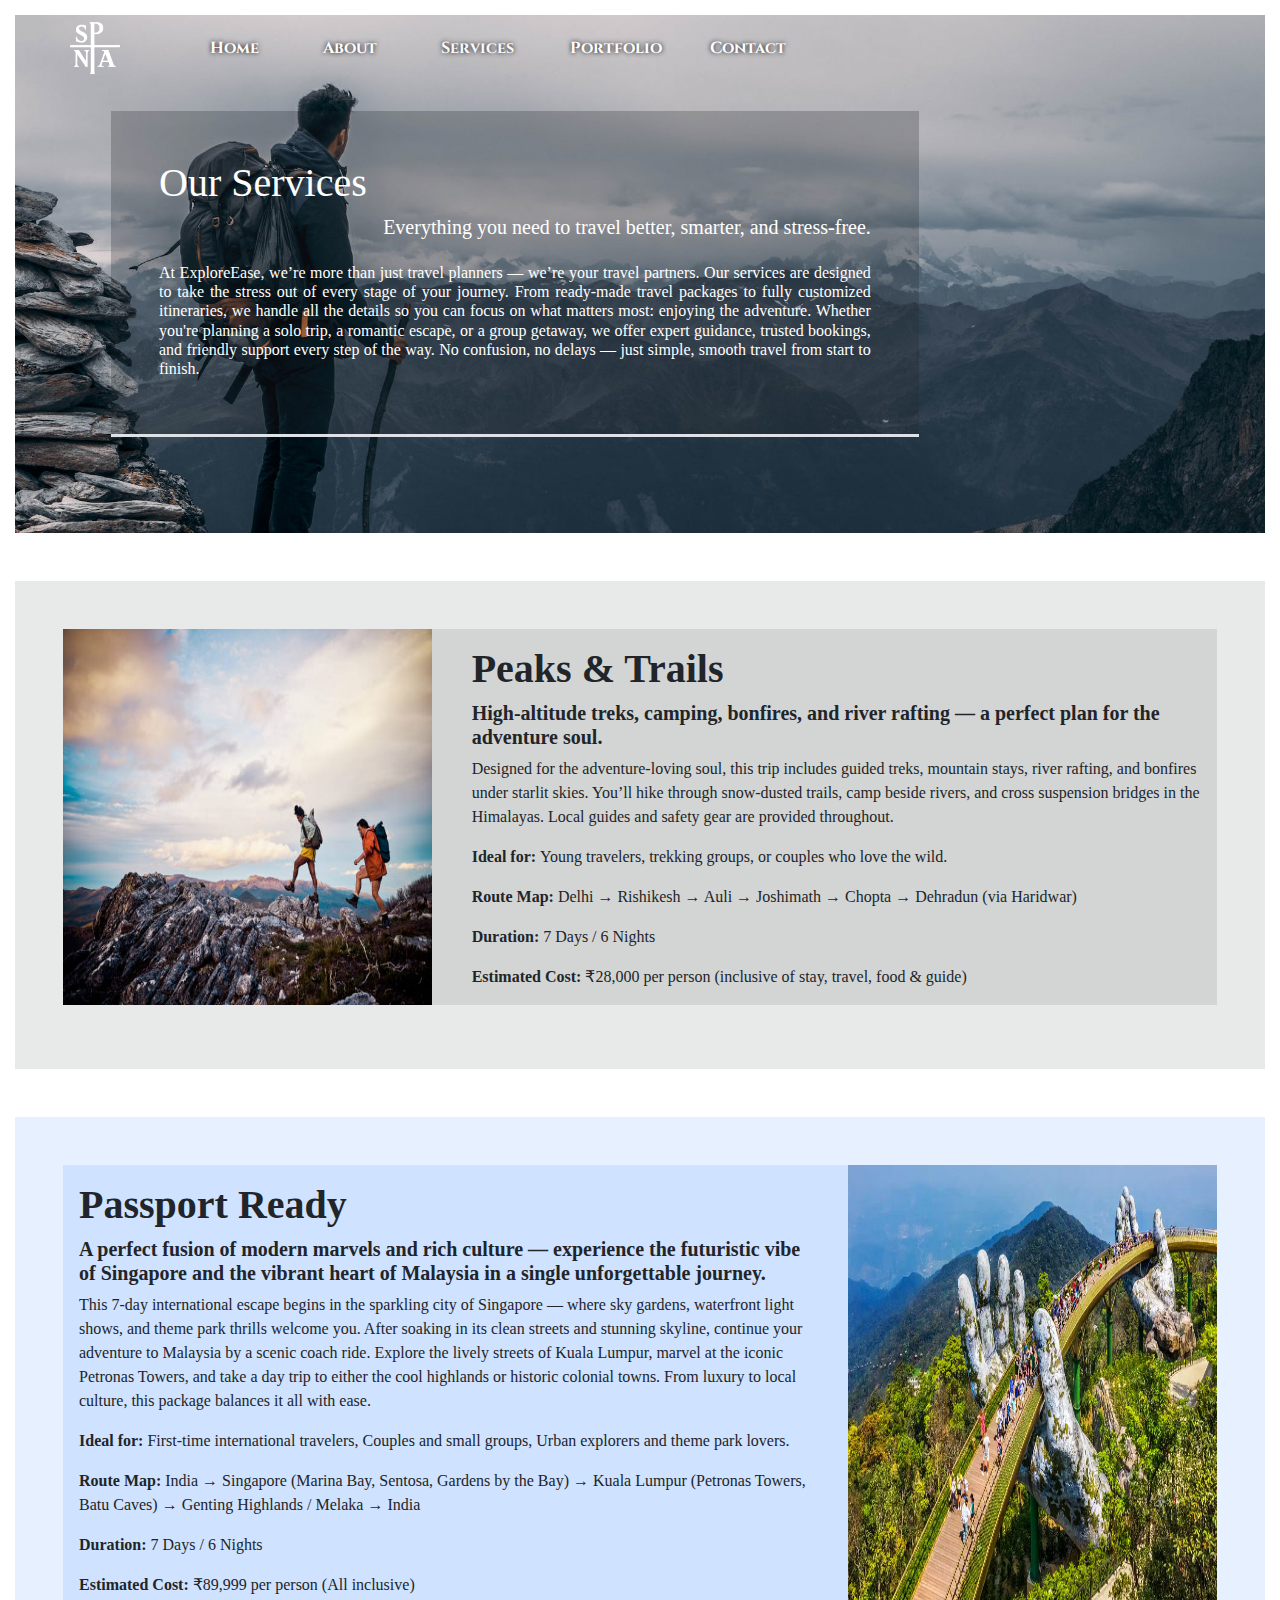
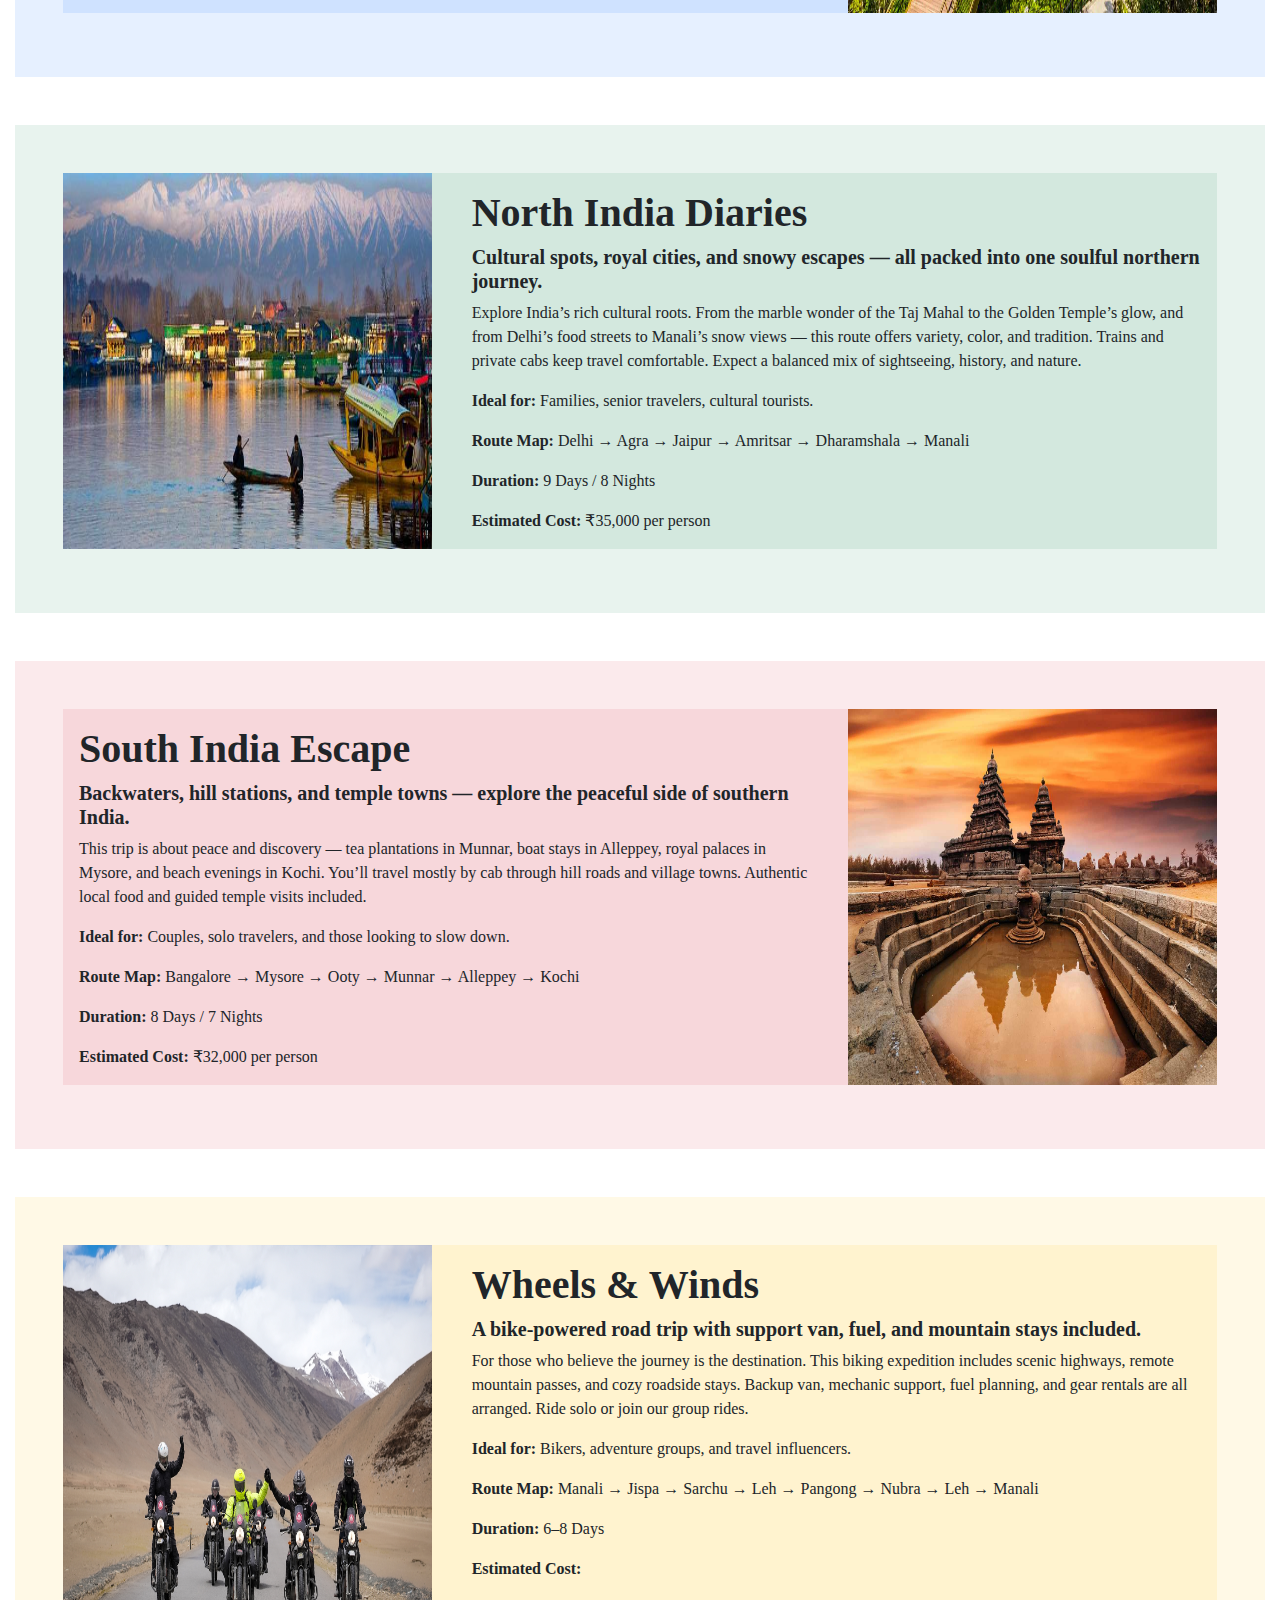
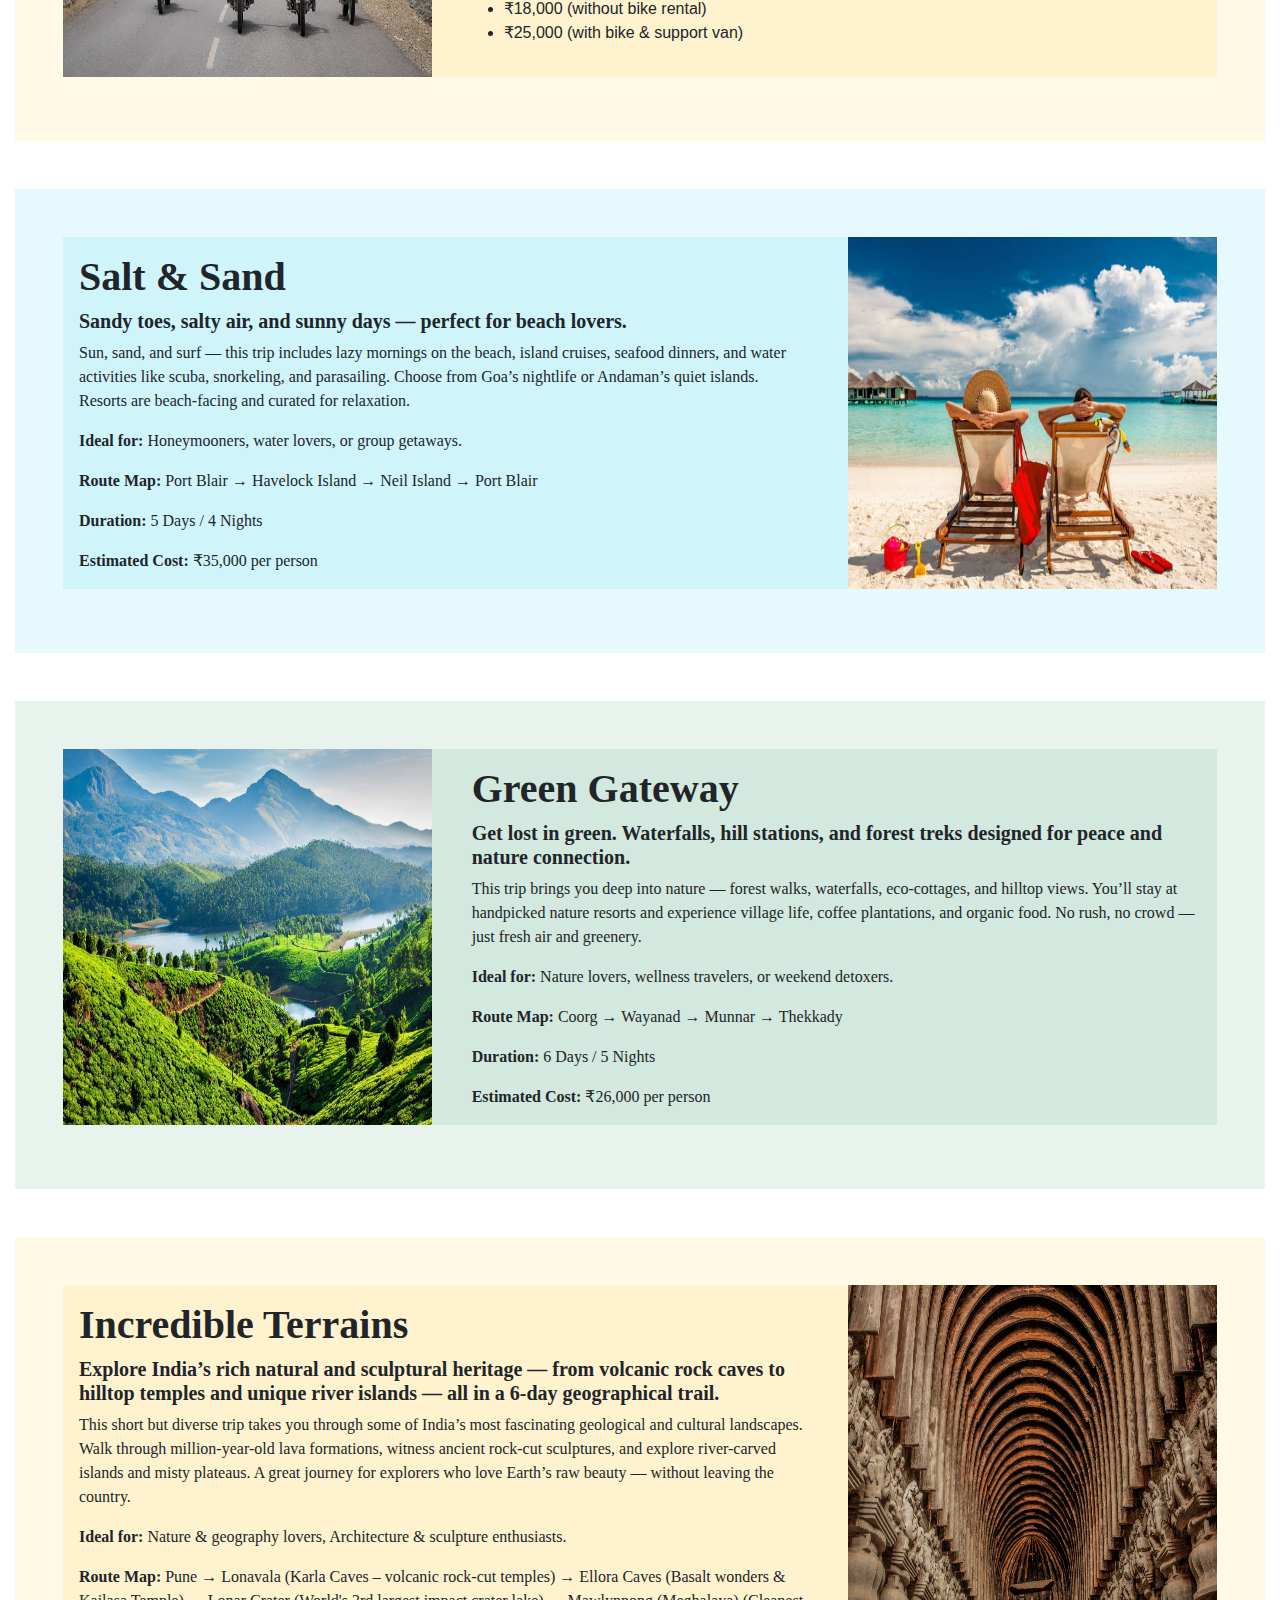
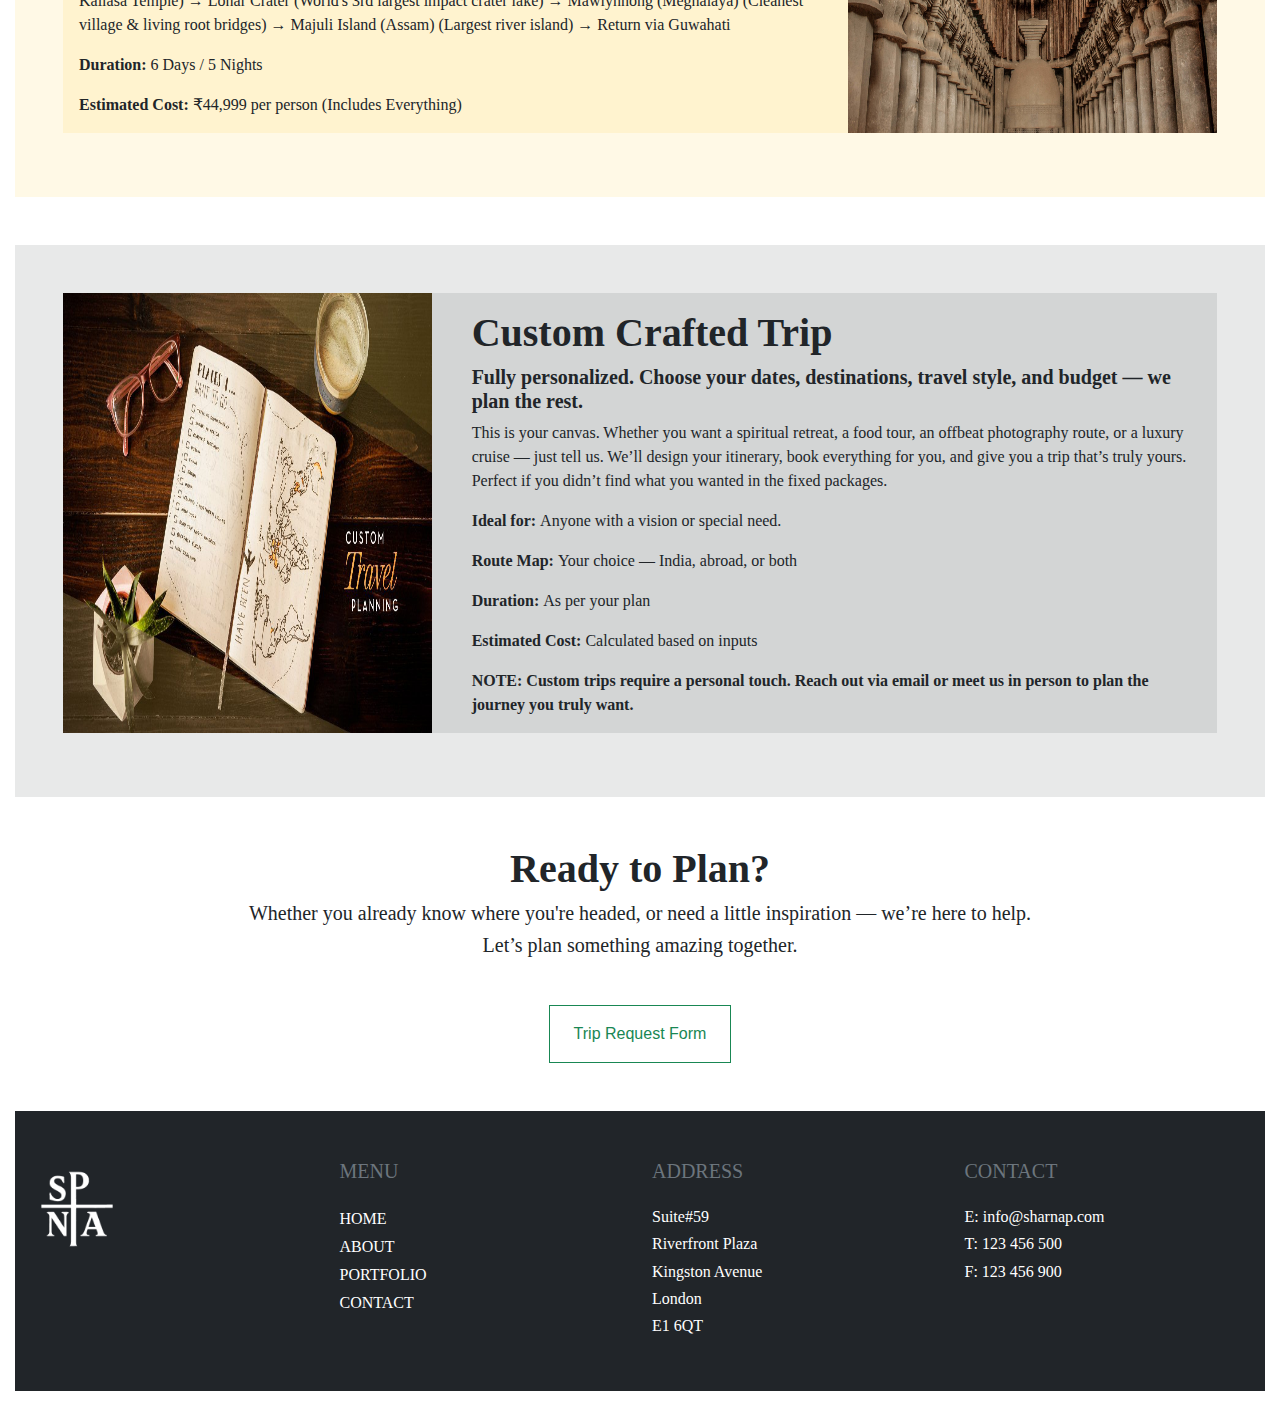
<file: service.html>
<!DOCTYPE html>
<html lang="en">
<head>
    <meta charset="UTF-8">
    <meta name="viewport" content="width=device-width, initial-scale=1.0">
    <title>ExplorePackages</title>

    <!-- Bootstrap CSS -->
    <link href="https://cdn.jsdelivr.net/npm/bootstrap@5.3.6/dist/css/bootstrap.min.css" rel="stylesheet"/>

    <!-- Google Font -->
    <link href="https://fonts.googleapis.com/css2?family=Cinzel:wght@600&family=Dancing+Script:wght@500&display=swap" rel="stylesheet"/>

    <!-- Font Awesome -->
    <link rel="stylesheet" href="https://cdnjs.cloudflare.com/ajax/libs/font-awesome/6.7.2/css/all.min.css">

    <!-- Custom CSS -->
    <link rel="stylesheet" href="./CSS/services.css"/>

    <!-- Common Style Sheet -->
    <link rel="stylesheet" href="./CSS/style.css">

</head>
<body>

    <div class="mb-5">
        <nav class="navbar navbar-expand-lg  nav">
            <div class="container-fluid">
                <a class="navbar-brand mx-5" href="index.html">
                    <img src="./assets/Wlogo.png" alt="Sharnap" height="70" width="70"/>
                </a>
                <button class="navbar-toggler" type="button" data-bs-toggle="collapse" data-bs-target="#navbarNav" aria-controls="navbarNav" aria-expanded="false" aria-label="Toggle navigation">
                    <span class="navbar-toggler-icon"></span>
                </button>
                <div class="collapse navbar-collapse" id="navbarNav">
                    <ul class="navbar-nav">
                        <li class="nav-item mx-4">
                            <a class="nav-link" href="index.html">Home</a>
                        </li>
                        <li class="nav-item mx-4">
                            <a class="nav-link" href="about.html">About</a>
                        </li>
                        <li class="nav-item mx-4">
                            <a class="nav-link active text-light" aria-current="page" href="./service.html">Services</a>
                        </li>
                        <li class="nav-item mx-3">
                                <a class="nav-link" href="./index.html">Portfolio</a>
                            </li>
                        <li class="nav-item mx-3">
                            <a class="nav-link" href="./index.html">Contact</a>
                        </li>
                    </ul>
                </div>
            </div>
        </nav>
        
        <div class="box">
            <div class="p-5">
                <div class="m-5 p-5 border border-start-0 border-end-0 border-top-0 border-3 text-white bg-dark bg-opacity-25" style="width: 70%; text-align: justify;">
                    <p class="fontH h1">Our Services</p>
                    <p class="fontH h5 mb-4 text-end">Everything you need to travel better, smarter, and stress-free.</p>
                    <p class="font h6">At ExploreEase, we’re more than just travel planners — we’re your travel partners. Our services are designed to take the stress out of every stage of your journey. From ready-made travel packages to fully customized itineraries, we handle all the details so you can focus on what matters most: enjoying the adventure. Whether you're planning a solo trip, a romantic escape, or a group getaway, we offer expert guidance, trusted bookings, and friendly support every step of the way. No confusion, no delays — just simple, smooth travel from start to finish.</p>
                </div>
            </div>
        </div>

    </div>

    <div class="container-fluid">

        <!-- Row-1 -->
        <div class="row hover bg-dark bg-opacity-10 mb-5">
            <div class="col-md-12 p-5">
                <!-- card-1 -->
                <div class="card mb-3 rounded-0 border-0 bg-dark bg-opacity-10">
                    <div class="row">
                        <div class="col-md-4">
                            <img src="./assets/c1.jpg " class="img-fluid" alt="Peaks & Trails" style="width: 100%; height: 100%;">
                        </div>
                        <div class="col-md-8">
                            <div class="card-body">
                                <h5 class="card-title fontH h1 fw-bold">Peaks & Trails</h5>
                                <p class="card-text h5 fontH fw-bold">High-altitude treks, camping, bonfires, and river rafting — a perfect plan for the adventure soul.</p>
                                <p class="card-text font">Designed for the adventure-loving soul, this trip includes guided treks, mountain stays, river rafting, and bonfires under starlit skies. You’ll hike through snow-dusted trails, camp beside rivers, and cross suspension bridges in the Himalayas. Local guides and safety gear are provided throughout.</p>
                                <p class="card-text font"><span class="fontH fw-bold">Ideal for: </span>Young travelers, trekking groups, or couples who love the wild.</p>
                                <p class="card-text font"><span class="fontH fw-bold">Route Map: </span>Delhi → Rishikesh → Auli → Joshimath → Chopta → Dehradun (via Haridwar)</p>
                                <p class="card-text font"><span class="fontH fw-bold">Duration: </span>7 Days / 6 Nights</p>
                                <p class="card-text font"><span class="fontH fw-bold">Estimated Cost: </span>₹28,000 per person (inclusive of stay, travel, food & guide)</p>
                            </div>
                        </div>
                    </div>
                </div>
            </div>
        </div>

        <!-- Row-2 -->
        <div class="row hover bg-primary bg-opacity-10 mb-5">
            <div class="col-md-12 p-5">
                <!-- card-2 -->
                <div class="card mb-3 rounded-0 border-0 bg-primary bg-opacity-10">
                    <div class="row">
                        <div class="col-md-8">
                            <div class="card-body">
                                <h5 class="card-title fontH h1 fw-bold">Passport Ready</h5>
                                <p class="card-text h5 fontH fw-bold">A perfect fusion of modern marvels and rich culture — experience the futuristic vibe of Singapore and the vibrant heart of Malaysia in a single unforgettable journey.</p>
                                <p class="card-text font">This 7-day international escape begins in the sparkling city of Singapore — where sky gardens, waterfront light shows, and theme park thrills welcome you. After soaking in its clean streets and stunning skyline, continue your adventure to Malaysia by a scenic coach ride. Explore the lively streets of Kuala Lumpur, marvel at the iconic Petronas Towers, and take a day trip to either the cool highlands or historic colonial towns. From luxury to local culture, this package balances it all with ease.</p>
                                <p class="card-text font"><span class="fontH fw-bold">Ideal for: </span>First-time international travelers, Couples and small groups, Urban explorers and theme park lovers.</p>
                                <p class="card-text font"><span class="fontH fw-bold">Route Map: </span>India → Singapore (Marina Bay, Sentosa, Gardens by the Bay) → Kuala Lumpur (Petronas Towers, Batu Caves) → Genting Highlands / Melaka → India</p>
                                <p class="card-text font"><span class="fontH fw-bold">Duration: </span>7 Days / 6 Nights</p>
                                <p class="card-text font"><span class="fontH fw-bold">Estimated Cost: </span>₹89,999 per person (All inclusive)</p>
                            </div>
                        </div>
                        <div class="col-md-4">
                            <img src="./assets/c2.avif" class="img-fluid" alt="International Package" style="width: 100%; height: 100%;">
                        </div>
                    </div>
                </div>
            </div>
        </div>

        <!-- Row-3 -->
        <div class="row hover bg-success bg-opacity-10 mb-5">
            <div class="col-md-12 p-5">
                <!-- card-3 -->
                <div class="card mb-3 rounded-0 border-0 bg-success bg-opacity-10">
                    <div class="row">
                        <div class="col-md-4">
                            <img src="./assets/c3.jpg" class="img-fluid" alt="North India Dairies" style="width: 100%; height: 100%;">
                        </div>
                        <div class="col-md-8">
                            <div class="card-body">
                                <h5 class="card-title fontH h1 fw-bold">North India Diaries</h5>
                                <p class="card-text h5 fontH fw-bold">Cultural spots, royal cities, and snowy escapes — all packed into one soulful northern journey.</p>
                                <p class="card-text font">Explore India’s rich cultural roots. From the marble wonder of the Taj Mahal to the Golden Temple’s glow, and from Delhi’s food streets to Manali’s snow views — this route offers variety, color, and tradition. Trains and private cabs keep travel comfortable. Expect a balanced mix of sightseeing, history, and nature.</p>
                                <p class="card-text font"><span class="fontH fw-bold">Ideal for: </span>Families, senior travelers, cultural tourists.</p>
                                <p class="card-text font"><span class="fontH fw-bold">Route Map: </span>Delhi → Agra → Jaipur → Amritsar → Dharamshala → Manali</p>
                                <p class="card-text font"><span class="fontH fw-bold">Duration: </span>9 Days / 8 Nights</p>
                                <p class="card-text font"><span class="fontH fw-bold">Estimated Cost: </span>₹35,000 per person</p>
                            </div>    
                        </div>
                    </div>
                </div>
            </div>
        </div>

        <!-- Row-4 -->
        <div class="row hover bg-danger bg-opacity-10 mb-5">
            <div class="col-md-12 p-5">
                <!-- card-4 -->
                <div class="card mb-3 rounded-0 border-0 bg-danger bg-opacity-10">
                    <div class="row">
                        <div class="col-md-8">
                            <div class="card-body">
                                <h5 class="card-title fontH h1 fw-bold">South India Escape</h5>
                                <p class="card-text h5 fontH fw-bold">Backwaters, hill stations, and temple towns — explore the peaceful side of southern India.</p>
                                <p class="card-text font">This trip is about peace and discovery — tea plantations in Munnar, boat stays in Alleppey, royal palaces in Mysore, and beach evenings in Kochi. You’ll travel mostly by cab through hill roads and village towns. Authentic local food and guided temple visits included.</p>
                                <p class="card-text font"><span class="fontH fw-bold">Ideal for: </span>Couples, solo travelers, and those looking to slow down.</p>
                                <p class="card-text font"><span class="fontH fw-bold">Route Map: </span>Bangalore → Mysore → Ooty → Munnar → Alleppey → Kochi</p>
                                <p class="card-text font"><span class="fontH fw-bold">Duration: </span>8 Days / 7 Nights</p>
                                <p class="card-text font"><span class="fontH fw-bold">Estimated Cost: </span>₹32,000 per person</p>
                            </div>
                        </div>
                        <div class="col-md-4">
                            <img src="./assets/c4.jpg" class="img-fluid" alt="South India Escape" style="width: 100%; height: 100%;">
                        </div>
                    </div>
                </div>
            </div>
        </div>

        <!-- Row-5 -->
        <div class="row hover bg-warning bg-opacity-10 mb-5">
            <div class="col-md-12 p-5">
                <!-- card-5 -->
                <div class="card mb-3 rounded-0 border-0 bg-warning bg-opacity-10">
                    <div class="row">
                        <div class="col-md-4">
                            <img src="./assets/c5.jpg" class="img-fluid" alt="Wheels & Winds" style="width: 100%; height: 100%;">
                        </div>        
                        <div class="col-md-8">
                            <div class="card-body">
                                <h5 class="card-title fontH h1 fw-bold">Wheels & Winds</h5>
                                <p class="card-text h5 fontH fw-bold">A bike-powered road trip with support van, fuel, and mountain stays included.</p>
                                <p class="card-text font">For those who believe the journey is the destination. This biking expedition includes scenic highways, remote mountain passes, and cozy roadside stays. Backup van, mechanic support, fuel planning, and gear rentals are all arranged. Ride solo or join our group rides.</p>
                                <p class="card-text font"><span class="fontH fw-bold">Ideal for: </span> Bikers, adventure groups, and travel influencers.</p>
                                <p class="card-text font"><span class="fontH fw-bold">Route Map: </span>Manali → Jispa → Sarchu → Leh → Pangong → Nubra → Leh → Manali</p>
                                <p class="card-text font"><span class="fontH fw-bold">Duration: </span>6–8 Days</p>
                                <p class="card-text font"><span class="fontH fw-bold">Estimated Cost: </span>
                                    <ul>
                                        <li>₹18,000 (without bike rental)</li>
                                        <li>₹25,000 (with bike & support van)</li>
                                    </ul>
                                </p>
                            </div>
                        </div>
                    </div>
                </div>
            </div>
        </div>

        <!-- Row-6 -->
        <div class="row hover bg-info bg-opacity-10 mb-5">
            <div class="col-md-12 p-5">
                <!-- card-6 -->
                <div class="card mb-3 rounded-0 border-0 bg-info bg-opacity-10">
                    <div class="row">
                        <div class="col-md-8">
                            <div class="card-body">
                                <h5 class="card-title fontH h1 fw-bold">Salt & Sand</h5>
                                <p class="card-text h5 fontH fw-bold">Sandy toes, salty air, and sunny days — perfect for beach lovers.</p>
                                <p class="card-text font">Sun, sand, and surf — this trip includes lazy mornings on the beach, island cruises, seafood dinners, and water activities like scuba, snorkeling, and parasailing. Choose from Goa’s nightlife or Andaman’s quiet islands. Resorts are beach-facing and curated for relaxation.</p>
                                <p class="card-text font"><span class="fontH fw-bold">Ideal for: </span>Honeymooners, water lovers, or group getaways.</p>
                                <p class="card-text font"><span class="fontH fw-bold">Route Map: </span>Port Blair → Havelock Island → Neil Island → Port Blair</p>
                                <p class="card-text font"><span class="fontH fw-bold">Duration: </span>5 Days / 4 Nights</p>
                                <p class="card-text font"><span class="fontH fw-bold">Estimated Cost: </span>₹35,000 per person</p>
                            </div>
                        </div>
                        <div class="col-md-4">
                            <img src="./assets/c6.jpg" class="img-fluid" alt="Sand & Salt" style="width: 100%; height: 100%;">
                        </div>
                    </div>
                </div>
            </div>
        </div>

        <!-- Row-7 -->
        <div class="row hover bg-success bg-opacity-10 mb-5">
            <div class="col-md-12 p-5">
                <!-- card-7 -->
                <div class="card mb-3 rounded-0 border-0 bg-success bg-opacity-10">
                    <div class="row">
                        <div class="col-md-4">
                            <img src="./assets/c7.jpg " class="img-fluid" alt="Green Gateway" style="width: 100%; height: 100%;">
                        </div>
                        <div class="col-md-8">
                            <div class="card-body">
                                <h5 class="card-title fontH h1 fw-bold">Green Gateway</h5>
                                <p class="card-text h5 fontH fw-bold">Get lost in green. Waterfalls, hill stations, and forest treks designed for peace and nature connection.</p>
                                <p class="card-text font">This trip brings you deep into nature — forest walks, waterfalls, eco-cottages, and hilltop views. You’ll stay at handpicked nature resorts and experience village life, coffee plantations, and organic food. No rush, no crowd — just fresh air and greenery.</p>
                                <p class="card-text font"><span class="fontH fw-bold">Ideal for: </span>Nature lovers, wellness travelers, or weekend detoxers.</p>
                                <p class="card-text font"><span class="fontH fw-bold">Route Map: </span>Coorg → Wayanad → Munnar → Thekkady</p>
                                <p class="card-text font"><span class="fontH fw-bold">Duration: </span>6 Days / 5 Nights</p>
                                <p class="card-text font"><span class="fontH fw-bold">Estimated Cost: </span>₹26,000 per person</p>
                            </div>
                        </div>
                    </div>
                </div>
            </div>
        </div>

        <!-- Row-8 -->
        <div class="row hover bg-warning bg-opacity-10 mb-5">
            <div class="col-md-12 p-5">
                <!-- card-8 -->
                <div class="card mb-3 rounded-0 border-0 bg-warning bg-opacity-10">
                    <div class="row">
                        <div class="col-md-8">
                            <div class="card-body">
                                <h5 class="card-title fontH h1 fw-bold">Incredible Terrains</h5>
                                <p class="card-text h5 fontH fw-bold">Explore India’s rich natural and sculptural heritage — from volcanic rock caves to hilltop temples and unique river islands — all in a 6-day geographical trail.</p>
                                <p class="card-text font">This short but diverse trip takes you through some of India’s most fascinating geological and cultural landscapes. Walk through million-year-old lava formations, witness ancient rock-cut sculptures, and explore river-carved islands and misty plateaus. A great journey for explorers who love Earth’s raw beauty — without leaving the country.</p>
                                <p class="card-text font"><span class="fontH fw-bold">Ideal for: </span>Nature & geography lovers, Architecture & sculpture enthusiasts.</p>
                                <p class="card-text font"><span class="fontH fw-bold">Route Map: </span>Pune → Lonavala (Karla Caves – volcanic rock-cut temples) → Ellora Caves (Basalt wonders & Kailasa Temple) → Lonar Crater (World's 3rd largest impact crater lake) → Mawlynnong (Meghalaya) (Cleanest village & living root bridges) → Majuli Island (Assam) (Largest river island) → Return via Guwahati</p>
                                <p class="card-text font"><span class="fontH fw-bold">Duration: </span>6 Days / 5 Nights</p>
                                <p class="card-text font"><span class="fontH fw-bold">Estimated Cost: </span>₹44,999 per person (Includes Everything)</p>
                            </div>
                        </div>
                        <div class="col-md-4">
                            <img src="./assets/c8.jpg " class="img-fluid" alt="Incredible Terrains" style="width: 100%; height: 100%;">
                        </div>
                    </div>
                </div>
            </div>
        </div>

        <!-- Row-9 -->
        <div class="row hover bg-dark bg-opacity-10 mb-5">
            <div class="col-md-12 p-5">
                <!-- card-9 -->
                <div class="card mb-3 rounded-0 border-0 bg-dark bg-opacity-10">
                    <div class="row">
                        <div class="col-md-4">
                            <img src="./assets/c9.jpg " class="img-fluid" alt="Custom Crafted Trip" style="width: 100%; height: 100%;">
                        </div>
                        <div class="col-md-8">
                            <div class="card-body">
                                <h5 class="card-title fontH h1 fw-bold">Custom Crafted Trip</h5>
                                <p class="card-text h5 fontH fw-bold">Fully personalized. Choose your dates, destinations, travel style, and budget — we plan the rest.</p>
                                <p class="card-text font">This is your canvas. Whether you want a spiritual retreat, a food tour, an offbeat photography route, or a luxury cruise — just tell us. We’ll design your itinerary, book everything for you, and give you a trip that’s truly yours. Perfect if you didn’t find what you wanted in the fixed packages.</p>
                                <p class="card-text font"><span class="fontH fw-bold">Ideal for: </span>Anyone with a vision or special need.</p>
                                <p class="card-text font"><span class="fontH fw-bold">Route Map: </span>Your choice — India, abroad, or both</p>
                                <p class="card-text font"><span class="fontH fw-bold">Duration: </span>As per your plan</p>
                                <p class="card-text font"><span class="fontH fw-bold">Estimated Cost: </span>Calculated based on inputs</p>
                                <p class="card-text font fw-bold"><span class="fontH fw-bold">NOTE: </span>Custom trips require a personal touch. Reach out via email or meet us in person to plan the journey you truly want.</p>
                            </div>
                        </div>
                    </div>
                </div>
            </div>
        </div>
        
    </div>

    
    <!-- Ready to plan? -->
    <div id="getInTouch">
        <div class="fontH text-center h1 fw-bold">Ready to Plan?</div>
        <div class="fontH text-center h5">Whether you already know where you're headed, or need a little inspiration — we’re here to help.</div>
        <div class="fontH text-center h5 mb-5">Let’s plan something amazing together.</div>
        <div class="middle">
            <a href="./user.html" class="btn btn-outline-success rounded-0 text-center mb-5 py-3 px-4">Trip Request Form</a>
        </div>
    </div>

    <!-- Footer section -->
    <footer class="bg-dark text-white">
        <div class="container-fluid">
            <div class="row">
                <div class="col-md-3 my-5">
                    <div class="d-flex justify-content-between">
                        <img src="./assets/Wlogo.png" alt="Sharnap" height="100px" width="100px">
                    </div>
                </div>
                <div class="col-md-3 line my-5">
                    <p class="font text-secondary h5 mb-4">MENU</p>
                    <a href="./index.html" class="font mb-1">HOME</a>
                    <a href="./about.html" class="font mb-1">ABOUT</a>
                    <a href="./index.html" class="font mb-1">PORTFOLIO</a>
                    <a href="./index.html" class="font mb-1">CONTACT</a>
                </div>
                <div class="col-md-3 line my-5">
                    <p class="font text-secondary h5 mb-4">ADDRESS</p>
                    <p class="font h6">Suite#59</p>
                    <p class="font h6">Riverfront Plaza</p>
                    <p class="font h6">Kingston Avenue</p>
                    <p class="font h6">London</p>
                    <p class="font h6">E1 6QT</p>
                </div>
                <div class="col-md-3 line my-5">
                    <p class="font text-secondary h5 mb-4">CONTACT</p>
                    <p class="font h6">E: info@sharnap.com</p>
                    <p class="font h6">T: 123 456 500</p>
                    <p class="font h6">F: 123 456 900</p>
                </div>
            </div>
        </div>
    </footer>


    <!-- Bootstrap Script link -->
    <script src="https://cdn.jsdelivr.net/npm/bootstrap@5.3.7/dist/js/bootstrap.bundle.min.js" integrity="sha384-ndDqU0Gzau9qJ1lfW4pNLlhNTkCfHzAVBReH9diLvGRem5+R9g2FzA8ZGN954O5Q" crossorigin="anonymous"></script>
</body>
</html>
</file>
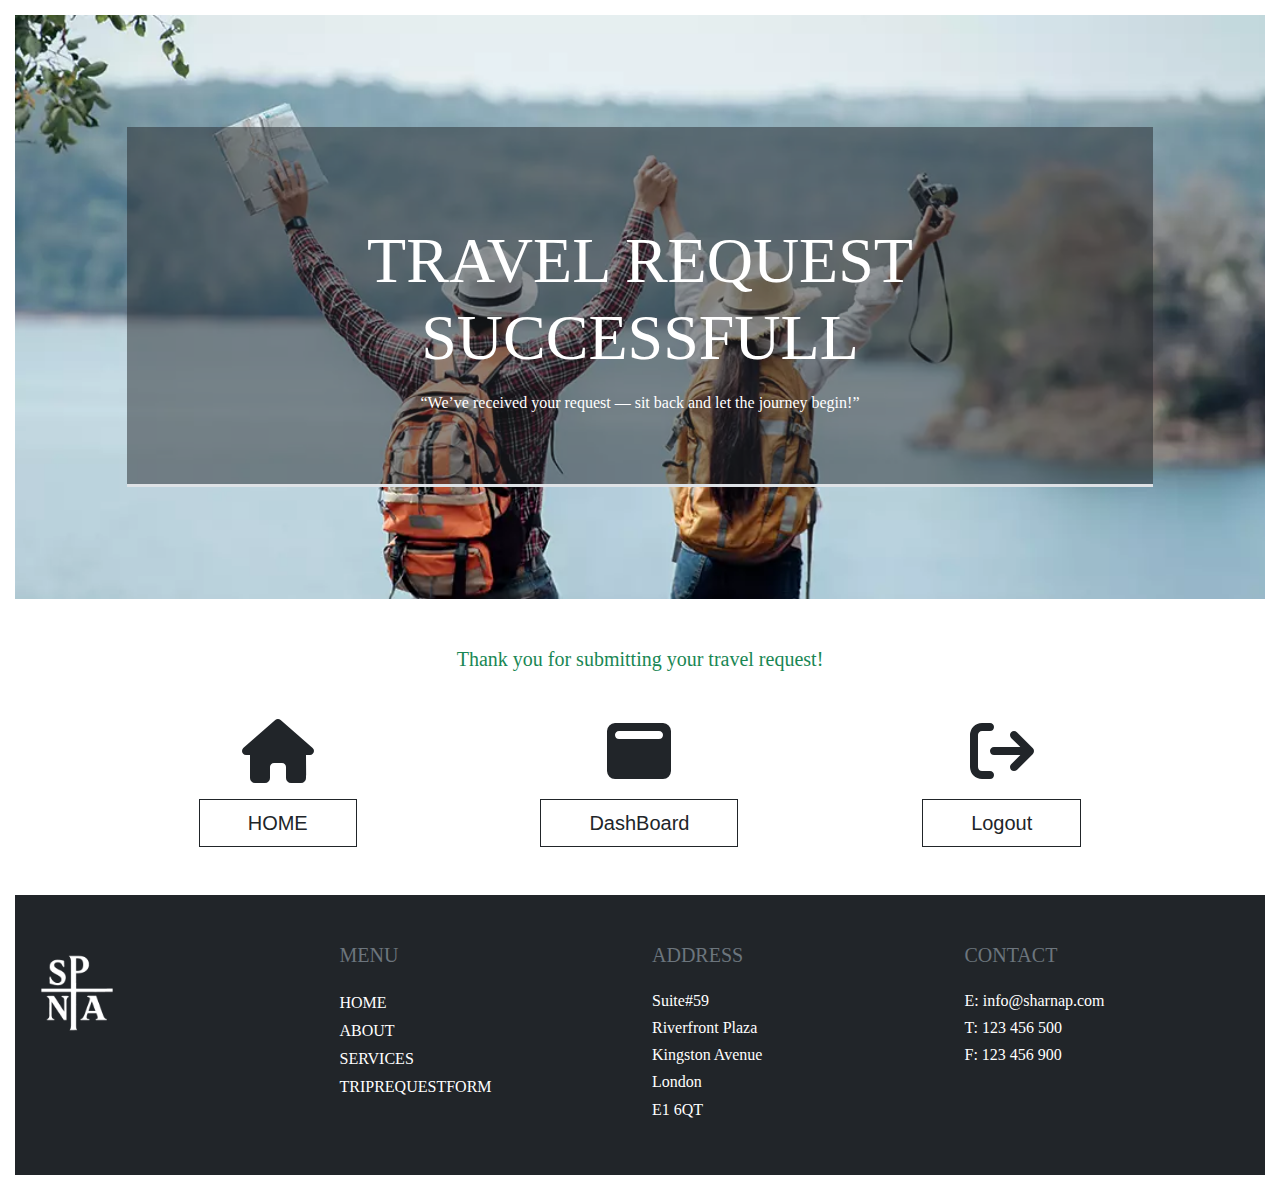
<file: successful.html>
<!DOCTYPE html>
<html lang="en">
<head>
    <meta charset="UTF-8">
    <meta name="viewport" content="width=device-width, initial-scale=1.0">
    <title>Request Received</title>

    <!-- Bootstrap CSS -->
    <link href="https://cdn.jsdelivr.net/npm/bootstrap@5.3.6/dist/css/bootstrap.min.css" rel="stylesheet"/>

    <!-- Google Font -->
    <link href="https://fonts.googleapis.com/css2?family=Cinzel:wght@600&family=Dancing+Script:wght@500&display=swap" rel="stylesheet"/>

    <!-- Font Awesome -->
    <link rel="stylesheet" href="https://cdnjs.cloudflare.com/ajax/libs/font-awesome/6.7.2/css/all.min.css">

    <!-- Custom CSS -->
    <link rel="stylesheet" href="./CSS/successful.css"/>

    <!-- Common Style Sheet -->
    <link rel="stylesheet" href="./CSS/style.css">

</head>
<body>
    <!-- Start -->
	<div class="mb-5">
		<div class="box middle">
			<div class="p-3 m-5">
				<div
					class="m-5 p-5 text-center border border-start-0 border-end-0 border-top-0 border-3 text-white bg-dark bg-opacity-50">
					<p class="fontH display-3 px-5 pt-5">TRAVEL REQUEST SUCCESSFULL</p>
					<p class="font h6 pb-3">“We’ve received your request — sit back
						and let the journey begin!”</p>
				</div>
			</div>
		</div>
	</div>

	<div class="text-center fontH h5 text-success">
		<p class="mb-5">Thank you for submitting your travel request!</p>
	</div>

	<div class="btn-group-custom"
		style="display: flex; justify-content: space-evenly;">
		<div class="middle">
			<i class="fa-solid fa-house fa-4x mb-3"></i> <a
				href="./index.html"
				class="btn btn-outline-dark btn-lg px-5 py-2 rounded-0 mb-5">HOME</a>
		</div>
		<div class="middle">
			<i class="fa-solid fa-window-maximize fa-4x mb-3"></i> <a
				href="./dashBoard.html"
				class="btn btn-outline-dark btn-lg px-5 py-2 rounded-0 mb-5">DashBoard</a>
		</div>
		<div class="middle">
			<i class="fa-solid fa-arrow-right-from-bracket fa-4x mb-3"></i> <a
				href="./user.html"
				class="btn btn-outline-dark btn-lg px-5 py-2 rounded-0 mb-5">Logout</a>
		</div>
	</div>

    <!-- Footer section -->
    <footer class="bg-dark text-white">
        <div class="container-fluid">
            <div class="row">
                <div class="col-md-3 my-5">
                    <div class="d-flex justify-content-between">
                        <img src="./assets/Wlogo.png" alt="Sharnap" height="100px" width="100px">
                    </div>
                </div>
                <div class="col-md-3 line my-5">
                    <p class="font text-secondary h5 mb-4">MENU</p>
                    <a href="./index.html" class="font mb-1">HOME</a>
                    <a href="./about.html" class="font mb-1">ABOUT</a>
                    <a href="./service.html" class="font mb-1">SERVICES</a>
                    <a href="./tripRequestForm.html" class="font mb-1">TRIPREQUESTFORM</a>
                </div>
                <div class="col-md-3 line my-5">
                    <p class="font text-secondary h5 mb-4">ADDRESS</p>
                    <p class="font h6">Suite#59</p>
                    <p class="font h6">Riverfront Plaza</p>
                    <p class="font h6">Kingston Avenue</p>
                    <p class="font h6">London</p>
                    <p class="font h6">E1 6QT</p>
                </div>
                <div class="col-md-3 line my-5">
                    <p class="font text-secondary h5 mb-4">CONTACT</p>
                    <p class="font h6">E: info@sharnap.com</p>
                    <p class="font h6">T: 123 456 500</p>
                    <p class="font h6">F: 123 456 900</p>
                </div>
            </div>
        </div>
    </footer>

    <!-- Bootstrap Script link -->
    <script src="https://cdn.jsdelivr.net/npm/bootstrap@5.3.7/dist/js/bootstrap.bundle.min.js" integrity="sha384-ndDqU0Gzau9qJ1lfW4pNLlhNTkCfHzAVBReH9diLvGRem5+R9g2FzA8ZGN954O5Q" crossorigin="anonymous"></script>
    
</body>
</html>
</file>
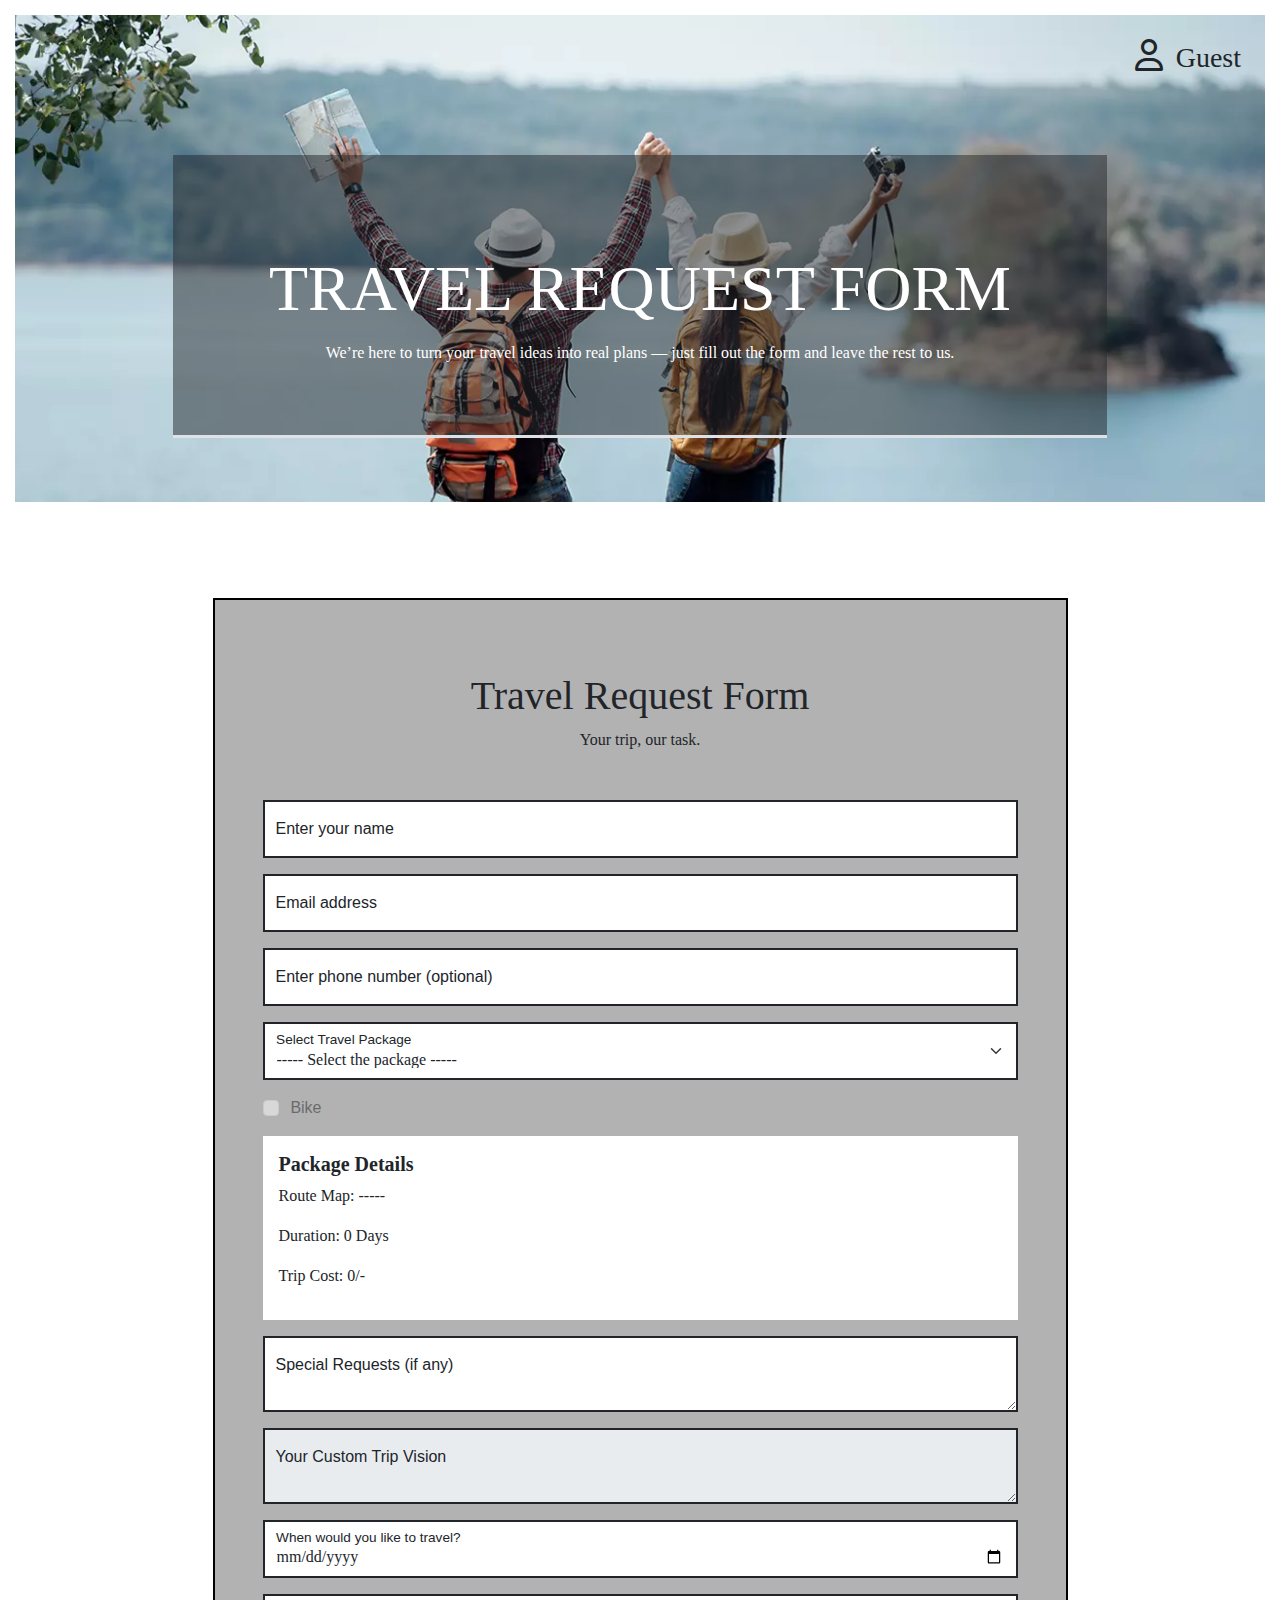
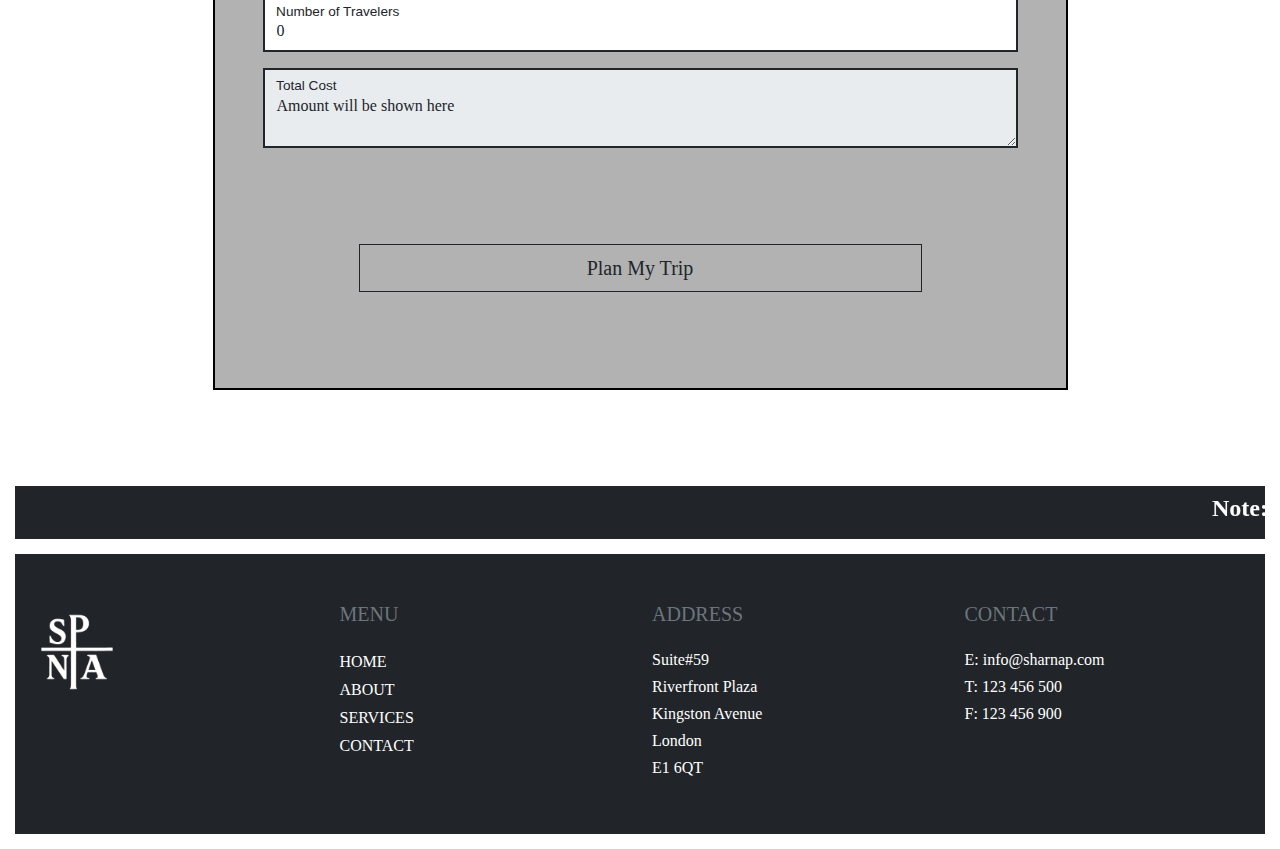
<file: tripRequestForm.html>
<!DOCTYPE html>
<html lang="en">
<head>
    <meta charset="UTF-8">
    <meta name="viewport" content="width=device-width, initial-scale=1.0">
    <title>Trip Request Form</title>

    <!-- Bootstrap CSS -->
    <link href="https://cdn.jsdelivr.net/npm/bootstrap@5.3.6/dist/css/bootstrap.min.css" rel="stylesheet"/>

    <!-- Google Font -->
    <link href="https://fonts.googleapis.com/css2?family=Cinzel:wght@600&family=Dancing+Script:wght@500&display=swap" rel="stylesheet"/>

    <!-- Font Awesome -->
    <link rel="stylesheet" href="https://cdnjs.cloudflare.com/ajax/libs/font-awesome/6.7.2/css/all.min.css">

    <!-- Custom CSS -->
    <link rel="stylesheet" href="./CSS/tripRequestForm.css"/>

    <!-- Common Style Sheet -->
    <link rel="stylesheet" href="./CSS/style.css">

</head>
<body>
    <div class="mb-5">
        <div class="box">
            <p class="text-end px-4 pt-4">
                <i class="fa-regular fa-user fa-2x px-2"></i>
                <span class="fontH h3" id="userName"></span>
            </p>
            <div class="middle">
                <div class="p-3">
                    <div class="m-5 p-5 text-center border border-start-0 border-end-0 border-top-0 border-3 text-white bg-dark bg-opacity-50">
                        <p class="fontH display-3 px-5 pt-5">TRAVEL REQUEST FORM</p>
                        <p class="font h6 pb-3">We’re here to turn your travel ideas into real plans — just fill out the form and leave the rest to us.</p>
                    </div>
                </div>
            </div>
        </div>
    </div>

    <!-- Form -->
    <div class="container mb-5 ">
        <div class="row"> 
            <div class="bgForm p-5 col-md-9 m-auto text-center my-5">  
                
                <p class="fontH h1 mt-4">Travel Request Form</p>
                <p class="font mb-5">Your trip, our task.</p>
                
                <form action="./successful.html">
                    <!-- Name -->
                    <div class="form-floating mb-3">
                        <input type="text" name="name" id="name" class="form-control rounded-0 text-dark border-dark border-2 fontH" placeholder="Damon Salvatore" required>
                        <label for="name" class="text-dark">Enter your name</label>
                    </div>

                    <!-- Email -->
                    <div class="form-floating mb-3">
                        <input type="email" name="mail" id="email" class="form-control rounded-0 text-dark border-dark border-2 fontH" placeholder="name@example.com" required>
                        <label for="email" class="text-dark">Email address</label>
                    </div>

                    <!-- Phone Number -->
                    <div class="form-floating mb-3">
                        <input type="tel" name="phno" id="phno" class="form-control rounded-0 text-dark border-dark border-2 fontH" placeholder="+91 1234567890">
                        <label for="phno" class="text-dark">Enter phone number (optional)</label>
                    </div>

                    <!-- Select Travel Package -->
                    <div class="form-floating mb-3">
                        <select name="package" id="package" class="form-select rounded-0 text-dark border-dark border-2 fontH" aria-label="Floating label select example" required>
                            <option selected disabled>----- Select the package -----</option>
                            <option value="0">Peaks & Trails</option>
                            <option value="1">Passport Ready</option>
                            <option value="2">North India Diaries</option>
                            <option value="3">South India Escape</option>
                            <option value="4">Wheels & Winds</option>
                            <option value="5">Salt & Sand</option>
                            <option value="6">Green Gateway</option>
                            <option value="7">Incredible Terrains</option>
                            <option value="8">Custom Crafted Trip</option>
                        </select>
                        <label for="package" class="text-dark">Select Travel Package</label>
                    </div>

                    <div class="form-check col-1 mb-3">
                        <input class="form-check-input" type="checkbox" id="checkBike" name="checkBike" disabled>
                        <label class="form-check-label" for="checkBike">
                            Bike
                        </label>
                    </div>

                    <!-- Package Details (From JS) -->
                    <div class="mb-3">
                        <div id="packageDetails" class="rounded-0 text-dark fontH bg-white p-3" style="height: auto">
                            <p class="fw-bold text-start h5">Package Details</p>
                            <p class="text-start">Route Map: <span id="p1">-----</span></p>
                            <p class="text-start">Duration: <span id="p2">0 Days</span></p>
                            <p class="text-start">Trip Cost: <span id="p3">0/-</span></p>
                        </div>
                    </div>

                    <!-- Special Requests -->
                    <div class="form-floating mb-3">
                        <textarea name="splRequests" id="splRequests" class="form-control rounded-0 text-dark border-dark border-2 fontH" placeholder="Special Requests (if any)" style="height: auto"></textarea>
                        <label for="splRequests" class="text-dark">Special Requests (if any)</label>
                    </div>

                    <!-- Custom Notes (JS - able/disable) -->
                    <div class="form-floating mb-3">
                        <textarea name="customNotes" id="customNotes" class="form-control rounded-0 text-dark border-dark border-2 fontH" placeholder="Custom Notes" style="height: auto" disabled></textarea>
                        <label for="customNotes" class="text-dark">Your Custom Trip Vision</label>
                    </div>

                    <!-- Preferred Travel Dates -->
                    <div class="form-floating mb-3">
                        <input type="date" name="date" id="date" class="form-control rounded-0 text-dark border-dark border-2 fontH" placeholder="DD/MM/YYYY" required>
                        <label for="date" class="text-dark">When would you like to travel?</label>
                    </div>

                    <!-- Group Size -->
                    <div class="form-floating mb-3">
                        <input type="number" name="groupSize" id="groupSize" value="0" class="form-control rounded-0 text-dark border-dark border-2 fontH" placeholder="0" required>
                        <label for="groupSize" class="text-dark">Number of Travelers</label>
                    </div>

                    <!-- Amount to be paid (From JS) -->
                    <div class="form-floating mb-3">
                        <textarea name="amount" id="amount" class="form-control rounded-0 text-dark border-dark border-2 fontH" placeholder="Amount to be Paid: 0/-" style="height: auto;" disabled></textarea>
                        <label for="amount" class="text-dark">Total Cost</label>
                    </div>
                    
                    <!-- Submit Button -->
                    <div class="mt-5 mx-5 p-5 d-grid gap-2">
                        <input type="submit" id="submit" value="Plan My Trip" class="btn btn-outline-dark rounded-0 btn-lg fontH">
                    </div>

                </form>
            </div>
        </div>
    </div>

    <marquee behaviour="slide" direction="left" class="pt-2 bg-dark text-white mb-2">
        <p class="fontH"><span class="fw-bold h4">Note: </span><span class="h5">Everything can be customized at your convenience. Feel free to consult us anytime.</span></p>
    </marquee>

    <!-- Footer section -->
    <footer class="bg-dark text-white">
        <div class="container-fluid">
            <div class="row">
                <div class="col-md-3 my-5">
                    <div class="d-flex justify-content-between">
                        <img src="./assets/Wlogo.png" alt="Sharnap" height="100px" width="100px">
                    </div>
                </div>
                <div class="col-md-3 line my-5">
                    <p class="font text-secondary h5 mb-4">MENU</p>
                    <a href="./index.html" class="font mb-1">HOME</a>
                    <a href="./about.html" class="font mb-1">ABOUT</a>
                    <a href="./service.html" class="font mb-1">SERVICES</a>
                    <a href="./index.html" class="font mb-1">CONTACT</a>
                </div>
                <div class="col-md-3 line my-5">
                    <p class="font text-secondary h5 mb-4">ADDRESS</p>
                    <p class="font h6">Suite#59</p>
                    <p class="font h6">Riverfront Plaza</p>
                    <p class="font h6">Kingston Avenue</p>
                    <p class="font h6">London</p>
                    <p class="font h6">E1 6QT</p>
                </div>
                <div class="col-md-3 line my-5">
                    <p class="font text-secondary h5 mb-4">CONTACT</p>
                    <p class="font h6">E: info@sharnap.com</p>
                    <p class="font h6">T: 123 456 500</p>
                    <p class="font h6">F: 123 456 900</p>
                </div>
            </div>
        </div>
    </footer>

    <!-- Bootstrap JS link -->
    <script src="https://cdn.jsdelivr.net/npm/bootstrap@5.3.7/dist/js/bootstrap.bundle.min.js" integrity="sha384-ndDqU0Gzau9qJ1lfW4pNLlhNTkCfHzAVBReH9diLvGRem5+R9g2FzA8ZGN954O5Q" crossorigin="anonymous"></script>

    <!-- Custom JS link -->
    <script src="./JS/trip.js"></script>

</body>
</html>
</file>
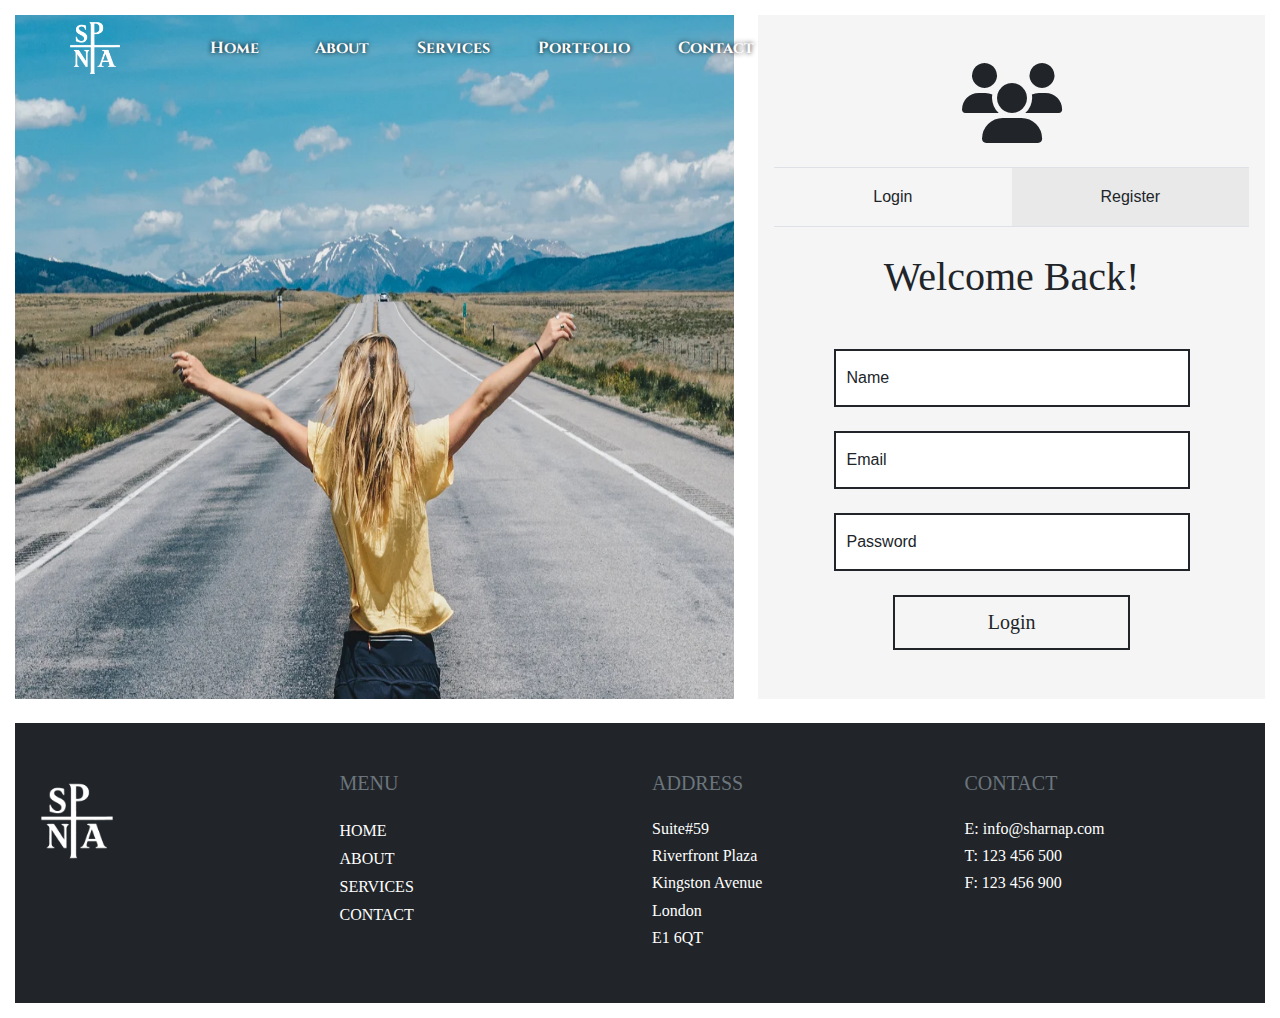
<file: user.html>
<!DOCTYPE html>
<html lang="en">
<head>
    <meta charset="UTF-8">
    <meta name="viewport" content="width=device-width, initial-scale=1.0">
    <title>Hello Again, Explorer!</title>

    <!-- Bootstrap CSS -->
    <link href="https://cdn.jsdelivr.net/npm/bootstrap@5.3.6/dist/css/bootstrap.min.css" rel="stylesheet"/>

    <!-- Google Font -->
    <link href="https://fonts.googleapis.com/css2?family=Cinzel:wght@600&family=Dancing+Script:wght@500&display=swap" rel="stylesheet"/>

    <!-- Font Awesome -->
    <link rel="stylesheet" href="https://cdnjs.cloudflare.com/ajax/libs/font-awesome/6.7.2/css/all.min.css">

    <!-- Common Style Sheet -->
    <link rel="stylesheet" href="./CSS/style.css">

    <style>
        .middle {
            display: flex;
            flex-direction: column;
            justify-content: center;
            align-items: center;
        }
        .box {
            background-color: whitesmoke;
            height: 100%;
            width: 100%;
        }
        .login {
            background-color: rgba(128, 128, 128, 0.1);
        }
        .login:hover {
            background-color:  rgba(245, 245, 245, 0.6);
        }
    </style>

</head>
<body>
    <div class="bg-white">
        <div>
            <nav class="navbar navbar-expand-lg  nav">
                <div class="container-fluid">
                    <a class="navbar-brand mx-5" href="index.html">
                        <img src="./assets/Wlogo.png" alt="Sharnap" height="70" width="70"/>
                    </a>
                    <button class="navbar-toggler" type="button" data-bs-toggle="collapse" data-bs-target="#navbarNav" aria-controls="navbarNav" aria-expanded="false" aria-label="Toggle navigation">
                        <span class="navbar-toggler-icon"></span>
                    </button>
                    <div class="collapse navbar-collapse" id="navbarNav">
                        <!-- Left-side nav items -->
                        <ul class="navbar-nav">
                            <li class="nav-item mx-4">
                                <a class="nav-link active text-light" aria-current="page" href="index.html">Home</a>
                            </li>
                            <li class="nav-item mx-3">
                                <a class="nav-link" href="about.html">About</a>
                            </li>
                            <li class="nav-item mx-3">
                                <a class="nav-link" href="./service.html">Services</a>
                            </li>
                            <li class="nav-item mx-3">
                                <a class="nav-link" href="./index.html">Portfolio</a>
                            </li>
                            <li class="nav-item mx-3">
                                <a class="nav-link" href="./index.html">Contact</a>
                            </li>
                        </ul>
                    </div>
                </div>
            </nav>

            <div class="conatiner mb-4">
                <div class="row">
                    <!-- Image Side -->
                    <div class="col-md-7">
                        <img src="./assets/u1.webp" alt="Welcome Explorer..." class="img-fluid" style="height: 100%; width: 100%;">
                    </div>
                    <!-- Form side -->
                    <div class="col-md-5">
                        <div class="box py-5 px-3">
                            <div class="middle">
                                <i class="fa-solid fa-users fa-5x mb-4"></i>
                            </div>
                            <!-- Toggle Buttons -->
                            <div class="d-flex justify-content-around">
                                <button class="btn mb-4 col-6 rounded-0 login active border border-end-0 border-start-0" style="height: 60px;" id="showLogin">Login</button>
                                <button class="btn mb-4 col-6 rounded-0 login border border-start-0 border-end-0" style="height: 60px;" id="showRegister">Register</button>
                            </div>

                            <!-- Login Form -->
                            <form id="loginForm" action="./dashBoard.html">
                                <div class="middle" style="height: 400px;">
                                    <h4 class="mb-5 text-center h1 fontH">Welcome Back!</h4>
                                    <!-- Name -->
                                    <div class="form-floating mb-4 w-75">
                                        <input type="text" name="loginName" id="loginName" class="form-control rounded-0 text-dark border-dark border-2 fontH" placeholder="Damon Salvatore" required>
                                        <label for="loginName" class="text-dark">Name</label>
                                    </div>

                                    <!-- Mail -->
                                    <div class="form-floating mb-4 w-75">
                                        <input type="email" name="loginMail" id="loginMail" class="form-control rounded-0 text-dark border-dark border-2 fontH" placeholder="Damon@vampire.com" required>
                                        <label for="loginMail" class="text-dark">Email</label>
                                    </div>

                                    <!-- Password -->
                                    <div class="form-floating mb-4 w-75">
                                        <input type="password" name="loginPassword" id="loginPassword" class="form-control rounded-0 text-dark border-dark border-2 fontH" placeholder="Damon@123" required>
                                        <label for="loginPassword" class="text-dark">Password</label>
                                    </div> 

                                    <button type="submit" class="btn btn-outline-dark w-50 rounded-0 btn-lg border-dark border-2 fontH" style="height: 55px;">Login</button>
                                </div>
                            </form>

                            <!-- Register Form -->
                            <form id="registerForm" style="display: none;" action="./user.html">
                                <div class="middle" style="height: 400px;">
                                    <h4 class="mb-5 fontH text-center h1">Create a New Account</h4>
                                    <!-- Name -->
                                    <div class="form-floating mb-4 w-75">
                                        <input type="text" name="RegisterName" id="RegisterName" class="form-control rounded-0 text-dark border-dark border-2 fontH" placeholder="Damon Salvatore" required>
                                        <label for="RegisterName" class="text-dark">Name</label>
                                    </div>

                                    <!-- Mail -->
                                    <div class="form-floating mb-4 w-75">
                                        <input type="email" name="RegisterMail" id="RegisterMail" class="form-control rounded-0 text-dark border-dark border-2 fontH" placeholder="Damon@vampire.com" required>
                                        <label for="RegisterMail" class="text-dark">Email</label>
                                    </div>

                                    <!-- Password -->
                                    <div class="form-floating mb-4 w-75">
                                        <input type="password" name="RegisterPassword" id="RegisterPassword" class="form-control rounded-0 text-dark border-dark border-2 fontH" placeholder="Damon@123" required>
                                        <label for="RegisterPassword" class="text-dark">Password</label>
                                    </div>

                                    <button type="submit" class="btn btn-outline-dark w-50 rounded-0 btn-lg border-dark border-2 fontH" style="height: 55px;">Register</button>
                                </div>
                            </form>
                        </div>
                    </div>
                </div>
            </div>

        </div>
    </div>

    <!-- Footer section -->
    <footer class="bg-dark text-white">
        <div class="container-fluid">
            <div class="row">
                <div class="col-md-3 my-5">
                    <div class="d-flex justify-content-between">
                        <img src="./assets/Wlogo.png" alt="Sharnap" height="100px" width="100px">
                    </div>
                </div>
                <div class="col-md-3 line my-5">
                    <p class="font text-secondary h5 mb-4">MENU</p>
                    <a href="./index.html" class="font mb-1">HOME</a>
                    <a href="./about.html" class="font mb-1">ABOUT</a>
                    <a href="./service.html" class="font mb-1">SERVICES</a>
                    <a href="./index.html" class="font mb-1">CONTACT</a>
                </div>
                <div class="col-md-3 line my-5">
                    <p class="font text-secondary h5 mb-4">ADDRESS</p>
                    <p class="font h6">Suite#59</p>
                    <p class="font h6">Riverfront Plaza</p>
                    <p class="font h6">Kingston Avenue</p>
                    <p class="font h6">London</p>
                    <p class="font h6">E1 6QT</p>
                </div>
                <div class="col-md-3 line my-5">
                    <p class="font text-secondary h5 mb-4">CONTACT</p>
                    <p class="font h6">E: info@sharnap.com</p>
                    <p class="font h6">T: 123 456 500</p>
                    <p class="font h6">F: 123 456 900</p>
                </div>
            </div>
        </div>
    </footer>

    <!-- Bootstrap JS link -->
    <script src="https://cdn.jsdelivr.net/npm/bootstrap@5.3.7/dist/js/bootstrap.bundle.min.js" integrity="sha384-ndDqU0Gzau9qJ1lfW4pNLlhNTkCfHzAVBReH9diLvGRem5+R9g2FzA8ZGN954O5Q" crossorigin="anonymous"></script>

    <script>
        const loginForm = document.getElementById("loginForm");
        const registerForm = document.getElementById("registerForm");
        const showLogin = document.getElementById("showLogin");
        const showRegister = document.getElementById("showRegister");

        showLogin.addEventListener("click", () => {
            loginForm.style.display = "block";
            registerForm.style.display = "none";

            showLogin.classList.add("active");
            showRegister.classList.remove("active");
        });

        showRegister.addEventListener("click", () => {
            loginForm.style.display = "none";
            registerForm.style.display = "block";

            showRegister.classList.add("active");
            showLogin.classList.remove("active");
        });

        let loginName = document.querySelector("#loginName");
        
        loginName.addEventListener('input', function() {
            localStorage.setItem("username", loginName.value);
        });

    </script>


</body>
</html>
</file>
<file: CSS/index.css>
.carousel {
  position: relative;
}

.carousel-caption h5 {
  font-size: 2.9rem;
}

.carousel-caption p {
  font-size: 1.1rem;
}

.topRight {
  text-align: start;
  width: 37.5rem;
  height: 9.375rem;
  top: 6.25rem;
  left: 56.25rem;
  right: 0.625rem;
  background-color: rgba(0, 0, 0, 0.1);
  padding-left: 0.625rem;
}

.tagLine {
  font-family: "Dancing Script", "cursive";
  font-size: 60px;
}

.middle {
  display: flex;
  justify-content: center;
  align-items: center;
  text-align: center;
}

.c1, .c2, .c3 {
  background-color: rgba(169, 169, 169, 0.2);
  transition: background-color 0.5s ease-in;
}

.c1:hover {
  background-color: rgba(113, 1, 1, 0.2);
}

.c2:hover {
  background-color: rgba(85, 107, 47, 0.2);
}

.c3:hover {
  background-color: rgba(3, 3, 93, 0.2);
}

.quote, .name {
  transition: all 0.5s ease-in;
}

.img_fade {
  position: relative;
  overflow: hidden;
  box-shadow: 0 4px 20px rgba(0, 0, 0, 0.2);
  cursor: pointer;
}

.img_fade:hover .caption{
  opacity: 1;
}

.caption {
  position: absolute;
  bottom: 0;
  left: 0;
  width: 100%;
  background: rgba(0, 0, 0, 0.5);
  color: #fff;
  padding: 15px;
  opacity: 0;
  transition: opacity 0.4s ease-in-out;
}
</file>
<file: CSS/style.css>
* {
  box-sizing: border-box;
  margin: 0;
  padding: 0;
}

body {
  font-family: Arial, sans-serif;
  margin: 15px;
}

.nav {
  position: absolute;
  top: 0;
  left: 0;
  right: 0;
  z-index: 10;
}

.nav a {
  font-family: "Cinzel", "serif";
  color: white;
  text-decoration: none;
  font-weight: bold;
  text-shadow: 0 0 5px black;
  transition: color 0.3s;
}

.nav a:hover {
  color: lightblue;
  font-size: 15px;
  text-decoration: overline;
}

.font {
  font-family: "Alumni Sans SC", "sans-serif";
}

.fontH {
  font-family: "Barlow Condensed", "sans-serif";
}

footer a {
  text-decoration: none;
  color: white;
}

.line {
  display: flex;
  flex-direction: column;
  justify-content: flex-start;
  align-items: flex-start;
}
</file>
<file: CSS/about.css>
.box {
    background-image: url("../assets/a2.jpg");
    background-repeat: no-repeat;
    background-size: cover;
    background-position: center;
    width: 100%;
    height: 100%;
}

.middle {
    display: flex;
    flex-direction: column;
    align-items: center;
    justify-content: center;
}

.box1 {
    box-shadow: 0px 0px 150px rgb(242, 241, 241);  
}

.box1:hover {
    box-shadow: 0px 0px 15px black;
}
</file>
<file: CSS/services.css>
.box {
    background-image: url("../assets/s2.jpg");
    background-repeat: no-repeat;
    background-size: cover;
    background-position: center;
    width: 100%;
}
.hover:hover {
    box-shadow: 0px 0px 15px slategrey;
}

.middle {
    display: flex;
    flex-direction: column;
    align-items: center;
    justify-content: center;
}
</file>
<file: CSS/successful.css>
.box {
    background-image: url("../assets/TravelForm.png");
    background-repeat: no-repeat;
    background-size: cover;
    background-position: center;
    width: 100%;
    height: 100%;
}
.middle {
    display: flex;
    flex-direction: column;
    align-items: center;
    justify-content: center;
}
</file>
<file: CSS/tripRequestForm.css>
.box {
    background-image: url("../assets/TravelForm.png");
    background-repeat: no-repeat;
    background-size: cover;
    background-position: center;
    width: 100%;
    height: 100%;
}
.middle {
    display: flex;
    flex-direction: column;
    align-items: center;
    justify-content: center;
}

.bgForm {
    /*background-image: radial-gradient(circle, rgba(188, 143, 143, 0.65), white);*/
    background-color: rgba(0, 0, 0, 0.3);
    border: 2px solid black;
}
</file>
